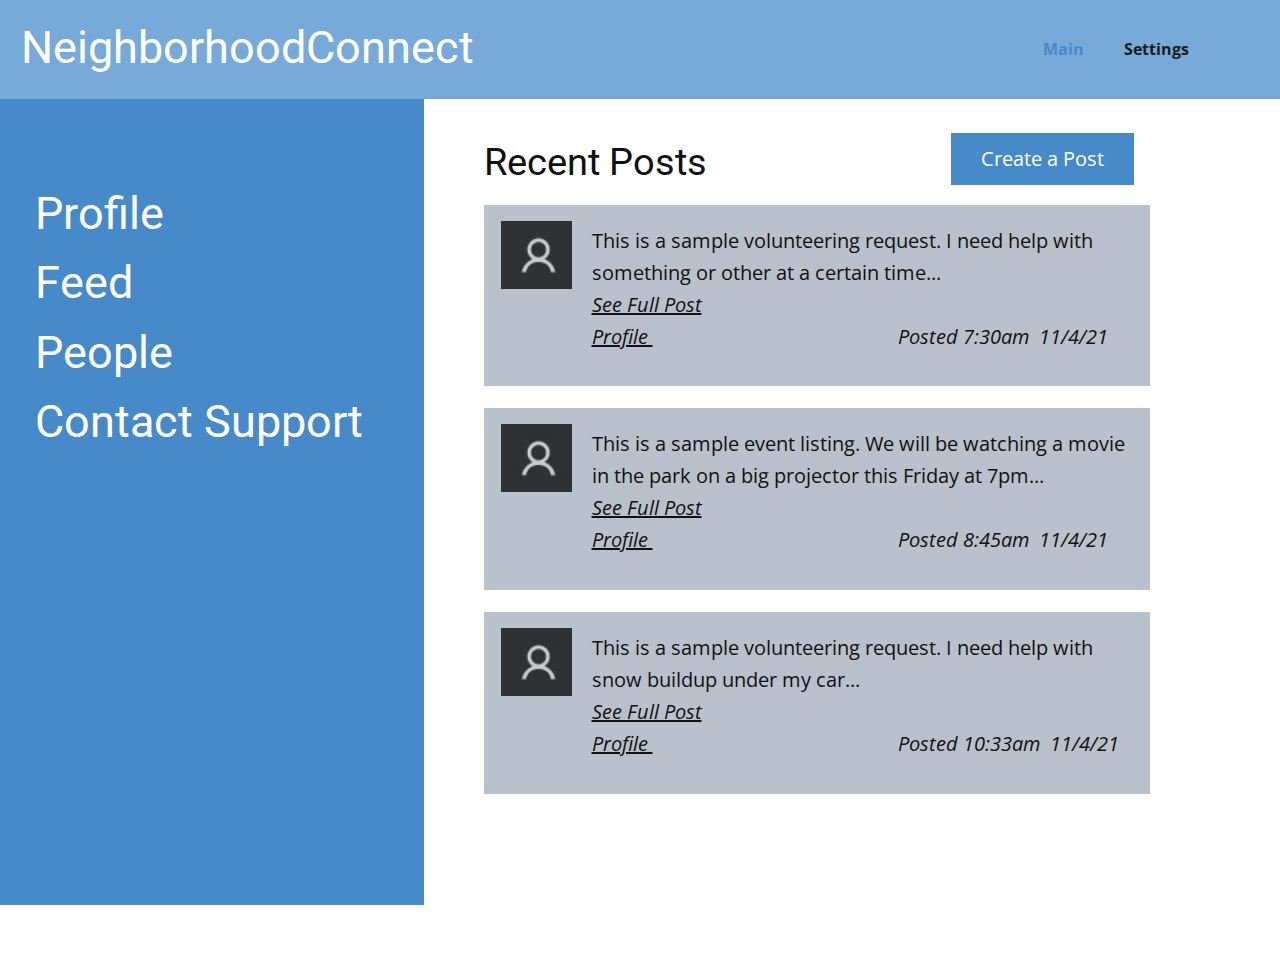
<file: index.html>
<!DOCTYPE html>
<html style="font-size: 20px;">
  <head>
    <meta name="viewport" content="width=device-width, initial-scale=1.0">
    <meta charset="utf-8">
    <meta name="keywords" content="NeighborhoodConnect">
    <meta name="description" content="">
    <meta name="page_type" content="np-template-header-footer-from-plugin">
    <title>Main</title>
    <link rel="stylesheet" href="nicepage.css" media="screen">
<link rel="stylesheet" href="Main.css" media="screen">
    <script class="u-script" type="text/javascript" src="jquery.js" defer=""></script>
    <script class="u-script" type="text/javascript" src="nicepage.js" defer=""></script>
    <meta name="generator" content="Nicepage 3.29.1, nicepage.com">
    <link id="u-theme-google-font" rel="stylesheet" href="https://fonts.googleapis.com/css?family=Roboto:100,100i,300,300i,400,400i,500,500i,700,700i,900,900i|Open+Sans:300,300i,400,400i,600,600i,700,700i,800,800i">
    
    
    <script type="application/ld+json">{
		"@context": "http://schema.org",
		"@type": "Organization",
		"name": ""
}</script>
    <meta name="theme-color" content="#478ac9">
    <meta property="og:title" content="Main">
    <meta property="og:type" content="website">
  </head>
  <body data-home-page="Main.html" data-home-page-title="Main" class="u-body"><header class="u-clearfix u-header u-palette-1-light-1 u-header" id="sec-13a4"><div class="u-clearfix u-sheet u-sheet-1">
        <nav class="u-menu u-menu-dropdown u-offcanvas u-menu-1" data-position="">
          <div class="menu-collapse" style="font-size: 0.8rem; letter-spacing: 0px; font-weight: 700;">
            <a class="u-button-style u-custom-border u-custom-border-color u-custom-left-right-menu-spacing u-custom-padding-bottom u-custom-text-active-color u-custom-text-color u-custom-top-bottom-menu-spacing u-nav-link u-text-active-palette-1-base u-text-hover-palette-2-base" href="#">
              <svg><use xmlns:xlink="http://www.w3.org/1999/xlink" xlink:href="#menu-hamburger"></use></svg>
              <svg version="1.1" xmlns="http://www.w3.org/2000/svg" xmlns:xlink="http://www.w3.org/1999/xlink"><defs><symbol id="menu-hamburger" viewBox="0 0 16 16" style="width: 16px; height: 16px;"><rect y="1" width="16" height="2"></rect><rect y="7" width="16" height="2"></rect><rect y="13" width="16" height="2"></rect>
</symbol>
</defs></svg>
            </a>
          </div>
          <div class="u-custom-menu u-nav-container">
            <ul class="u-nav u-spacing-20 u-unstyled u-nav-1"><li class="u-nav-item"><a class="u-button-style u-nav-link u-text-active-palette-1-base u-text-grey-90 u-text-hover-palette-2-base" href="Main.html" style="padding: 10px;">Main</a>
</li><li class="u-nav-item"><a class="u-button-style u-nav-link u-text-active-palette-1-base u-text-grey-90 u-text-hover-palette-2-base" href="Settings.html" style="padding: 10px;">Settings</a>
</li></ul>
          </div>
          <div class="u-custom-menu u-nav-container-collapse">
            <div class="u-black u-container-style u-inner-container-layout u-opacity u-opacity-95 u-sidenav">
              <div class="u-inner-container-layout u-sidenav-overflow">
                <div class="u-menu-close"></div>
                <ul class="u-align-center u-nav u-popupmenu-items u-unstyled u-nav-2"><li class="u-nav-item"><a class="u-button-style u-nav-link" href="Main.html" style="padding: 10px;">Main</a>
</li><li class="u-nav-item"><a class="u-button-style u-nav-link" href="Settings.html" style="padding: 10px;">Settings</a>
</li></ul>
              </div>
            </div>
            <div class="u-black u-menu-overlay u-opacity u-opacity-70"></div>
          </div>
        </nav>
        <h1 class="u-text u-text-default u-text-1">NeighborhoodConnect</h1>
      </div></header>
    <section class="u-align-center u-clearfix u-valign-top u-section-1" id="sec-2c34">
      <div class="u-clearfix u-gutter-0 u-layout-wrap u-layout-wrap-1">
        <div class="u-layout" style="">
          <div class="u-layout-row" style="">
            <div class="u-align-left u-container-style u-layout-cell u-left-cell u-palette-1-base u-size-21 u-size-xs-60 u-layout-cell-1" src="">
              <div class="u-container-layout u-container-layout-1">
                <h2 class="u-text u-text-1">
                  <a class="u-active-none u-border-none u-btn u-button-link u-button-style u-hover-none u-none u-text-body-alt-color u-text-hover-grey-15 u-btn-1" href="Profile.html" data-page-id="47098856">Profile<br>
                  </a>
                </h2>
                <h2 class="u-text u-text-default u-text-2">
                  <a class="u-active-none u-border-none u-btn u-button-link u-button-style u-hover-none u-none u-text-hover-grey-15 u-text-white u-btn-2" href="Main.html" data-page-id="34927074">Feed</a>
                </h2>
                <h2 class="u-text u-text-default u-text-3">
                  <a class="u-active-none u-border-none u-btn u-button-link u-button-style u-hover-none u-none u-text-body-alt-color u-text-hover-grey-15 u-btn-3" href="People.html" data-page-id="94428420">People</a>
                </h2>
                <h2 class="u-text u-text-default u-text-4">
                  <a class="u-active-none u-border-none u-btn u-button-link u-button-style u-hover-none u-none u-text-body-alt-color u-text-hover-grey-15 u-btn-4" href="Contact-Support.html" data-page-id="893416514">Contact Support<br>
                  </a>
                </h2>
              </div>
            </div>
            <div class="u-align-left u-container-style u-layout-cell u-right-cell u-size-39 u-size-xs-60 u-layout-cell-2">
              <div class="u-container-layout u-container-layout-2" src="">
                <a href="Create-a-Post.html" data-page-id="552816588" class="u-btn u-button-style u-btn-5">Create a Post</a>
                <h3 class="u-text u-text-default u-text-5">Recent Posts</h3>
                <div class="u-container-style u-expanded-width u-group u-palette-5-base u-shape-rectangle u-group-1">
                  <div class="u-container-layout u-container-layout-3">
                    <img class="u-image u-image-default u-preserve-proportions u-image-1" src="images/ProfilePicture.jpg" alt="" data-image-width="53" data-image-height="51">
                    <p class="u-text u-text-6">This is a sample volunteering request. I need help with something or other at a certain time...&nbsp;<br><i><u>See Full Post</u></i>
                      <br>
                      <span style="font-style: italic;"><u> Profile </u>&nbsp; &nbsp; &nbsp; &nbsp; &nbsp; &nbsp; &nbsp; &nbsp; &nbsp; &nbsp; &nbsp; &nbsp; &nbsp; &nbsp; &nbsp; &nbsp; &nbsp; &nbsp; &nbsp; &nbsp; &nbsp; &nbsp; &nbsp; &nbsp; &nbsp;Posted 7:30am&nbsp; 11/4/21
                      </span>
                      <br>
                    </p>
                    <a href="Profile.html" data-page-id="47098856" class="u-active-none u-border-none u-btn u-button-style u-hover-none u-none u-text-palette-1-base u-btn-6">&nbsp; &nbsp; &nbsp; &nbsp; &nbsp; &nbsp;&nbsp;</a>
                    <a href="Viewing-Full-Post.html" data-page-id="67702125" class="u-active-none u-border-none u-btn u-button-style u-hover-none u-none u-text-palette-1-base u-btn-7">&nbsp; &nbsp; &nbsp; &nbsp; &nbsp; &nbsp; &nbsp; &nbsp; &nbsp;&nbsp;</a>
                  </div>
                </div>
                <div class="u-container-style u-expanded-width u-group u-palette-5-base u-shape-rectangle u-group-2">
                  <div class="u-container-layout u-container-layout-4">
                    <img class="u-image u-image-default u-preserve-proportions u-image-2" src="images/ProfilePicture.jpg" alt="" data-image-width="53" data-image-height="51">
                    <p class="u-text u-text-7">This is a sample event listing. We will be watching a movie in the park on a big projector this Friday at 7pm...<br><i><u>See Full Post</u></i>
                      <br>
                      <span style="font-style: italic;"><u> Profile </u>&nbsp; &nbsp; &nbsp; &nbsp; &nbsp; &nbsp; &nbsp; &nbsp; &nbsp; &nbsp; &nbsp; &nbsp; &nbsp; &nbsp; &nbsp; &nbsp; &nbsp; &nbsp; &nbsp; &nbsp; &nbsp; &nbsp; &nbsp; &nbsp; &nbsp;Posted 8:45am&nbsp; 11/4/21
                      </span>
                      <br>
                    </p>
                    <a href="Profile.html" data-page-id="47098856" class="u-active-none u-border-none u-btn u-button-style u-hover-none u-none u-text-palette-1-base u-btn-8">&nbsp; &nbsp; &nbsp; &nbsp; &nbsp; &nbsp;&nbsp;</a>
                    <a href="Viewing-Full-Post.html" data-page-id="67702125" class="u-active-none u-border-none u-btn u-button-style u-hover-none u-none u-text-palette-1-base u-btn-9">&nbsp; &nbsp; &nbsp; &nbsp; &nbsp; &nbsp; &nbsp; &nbsp; &nbsp;&nbsp;</a>
                  </div>
                </div>
                <div class="u-container-style u-expanded-width u-group u-palette-5-base u-shape-rectangle u-group-3">
                  <div class="u-container-layout u-container-layout-5">
                    <img class="u-image u-image-default u-preserve-proportions u-image-3" src="images/ProfilePicture.jpg" alt="" data-image-width="53" data-image-height="51">
                    <p class="u-text u-text-8">This is a sample volunteering request. I need help with snow buildup under my car...<br><i><u>See Full Post</u></i>
                      <br>
                      <span style="font-style: italic;"><u> Profile </u>&nbsp; &nbsp; &nbsp; &nbsp; &nbsp; &nbsp; &nbsp; &nbsp; &nbsp; &nbsp; &nbsp; &nbsp; &nbsp; &nbsp; &nbsp; &nbsp; &nbsp; &nbsp; &nbsp; &nbsp; &nbsp; &nbsp; &nbsp; &nbsp; &nbsp;Posted 10:33am&nbsp; 11/4/21
                      </span>
                      <br>
                    </p>
                    <a href="Profile.html" data-page-id="47098856" class="u-active-none u-border-none u-btn u-button-style u-hover-none u-none u-text-palette-1-base u-btn-10">&nbsp; &nbsp; &nbsp; &nbsp; &nbsp; &nbsp;&nbsp;</a>
                    <a href="Viewing-Full-Post.html" data-page-id="67702125" class="u-active-none u-border-none u-btn u-button-style u-hover-none u-none u-text-palette-1-base u-btn-11">&nbsp; &nbsp; &nbsp; &nbsp; &nbsp; &nbsp; &nbsp; &nbsp; &nbsp;&nbsp;</a>
                  </div>
                </div>
              </div>
            </div>
          </div>
        </div>
      </div>
  </body>
</html>
</file>
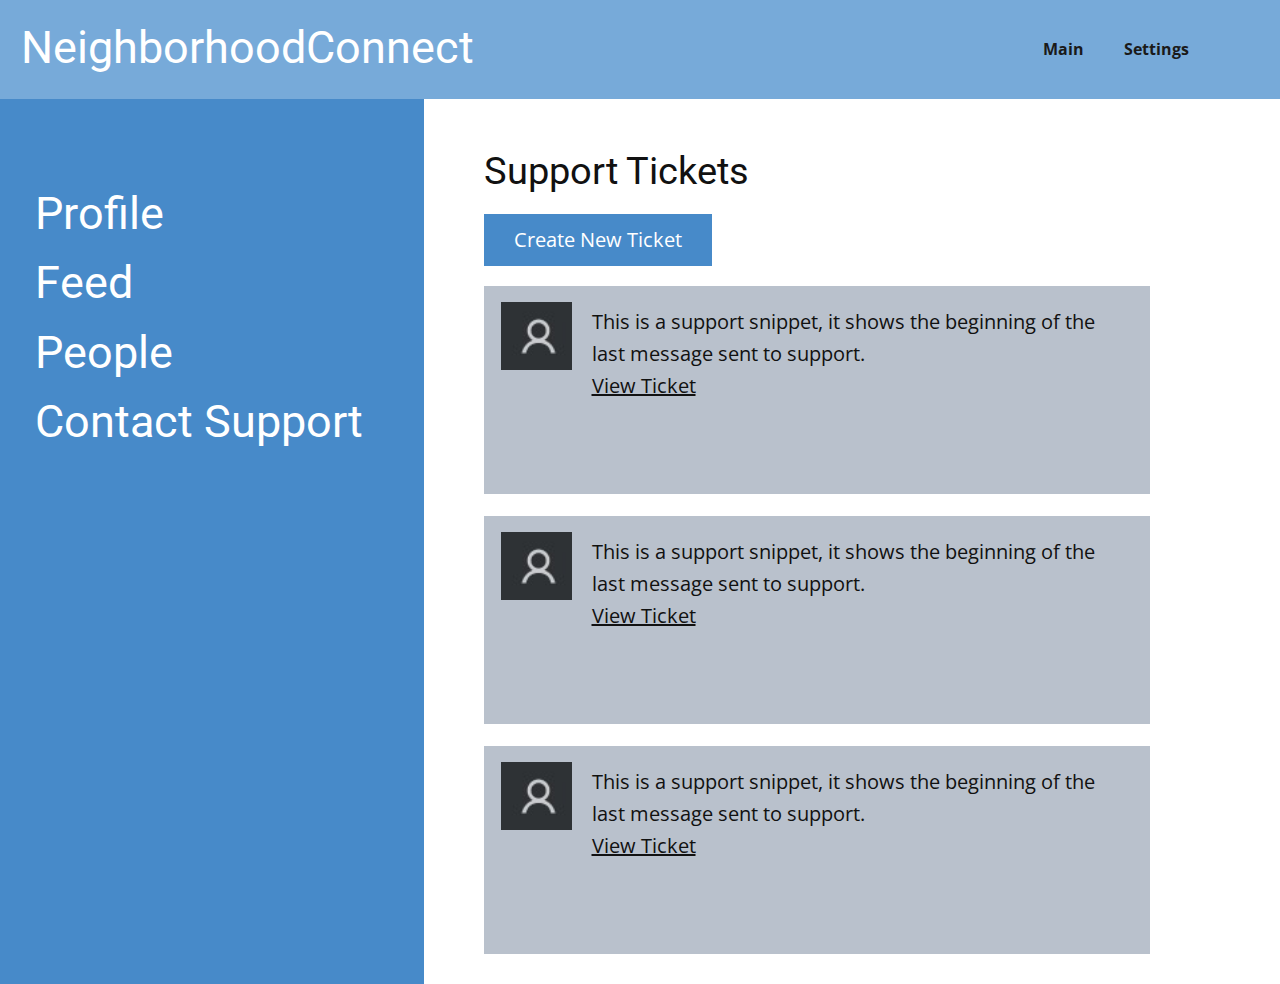
<file: Contact-Support.html>
<!DOCTYPE html>
<html style="font-size: 20px;">
  <head>
    <meta name="viewport" content="width=device-width, initial-scale=1.0">
    <meta charset="utf-8">
    <meta name="keywords" content="NeighborhoodConnect">
    <meta name="description" content="">
    <meta name="page_type" content="np-template-header-footer-from-plugin">
    <title>Contact Support</title>
    <link rel="stylesheet" href="nicepage.css" media="screen">
<link rel="stylesheet" href="Contact-Support.css" media="screen">
    <script class="u-script" type="text/javascript" src="jquery.js" defer=""></script>
    <script class="u-script" type="text/javascript" src="nicepage.js" defer=""></script>
    <meta name="generator" content="Nicepage 3.29.1, nicepage.com">
    <link id="u-theme-google-font" rel="stylesheet" href="https://fonts.googleapis.com/css?family=Roboto:100,100i,300,300i,400,400i,500,500i,700,700i,900,900i|Open+Sans:300,300i,400,400i,600,600i,700,700i,800,800i">
    
    
    <script type="application/ld+json">{
		"@context": "http://schema.org",
		"@type": "Organization",
		"name": ""
}</script>
    <meta name="theme-color" content="#478ac9">
    <meta property="og:title" content="Contact Support">
    <meta property="og:type" content="website">
  </head>
  <body class="u-body"><header class="u-clearfix u-header u-palette-1-light-1 u-header" id="sec-13a4"><div class="u-clearfix u-sheet u-sheet-1">
        <nav class="u-menu u-menu-dropdown u-offcanvas u-menu-1" data-position="">
          <div class="menu-collapse" style="font-size: 0.8rem; letter-spacing: 0px; font-weight: 700;">
            <a class="u-button-style u-custom-border u-custom-border-color u-custom-left-right-menu-spacing u-custom-padding-bottom u-custom-text-active-color u-custom-text-color u-custom-top-bottom-menu-spacing u-nav-link u-text-active-palette-1-base u-text-hover-palette-2-base" href="#">
              <svg><use xmlns:xlink="http://www.w3.org/1999/xlink" xlink:href="#menu-hamburger"></use></svg>
              <svg version="1.1" xmlns="http://www.w3.org/2000/svg" xmlns:xlink="http://www.w3.org/1999/xlink"><defs><symbol id="menu-hamburger" viewBox="0 0 16 16" style="width: 16px; height: 16px;"><rect y="1" width="16" height="2"></rect><rect y="7" width="16" height="2"></rect><rect y="13" width="16" height="2"></rect>
</symbol>
</defs></svg>
            </a>
          </div>
          <div class="u-custom-menu u-nav-container">
            <ul class="u-nav u-spacing-20 u-unstyled u-nav-1"><li class="u-nav-item"><a class="u-button-style u-nav-link u-text-active-palette-1-base u-text-grey-90 u-text-hover-palette-2-base" href="Main.html" style="padding: 10px;">Main</a>
</li><li class="u-nav-item"><a class="u-button-style u-nav-link u-text-active-palette-1-base u-text-grey-90 u-text-hover-palette-2-base" href="Settings.html" style="padding: 10px;">Settings</a>
</li></ul>
          </div>
          <div class="u-custom-menu u-nav-container-collapse">
            <div class="u-black u-container-style u-inner-container-layout u-opacity u-opacity-95 u-sidenav">
              <div class="u-inner-container-layout u-sidenav-overflow">
                <div class="u-menu-close"></div>
                <ul class="u-align-center u-nav u-popupmenu-items u-unstyled u-nav-2"><li class="u-nav-item"><a class="u-button-style u-nav-link" href="Main.html" style="padding: 10px;">Main</a>
</li><li class="u-nav-item"><a class="u-button-style u-nav-link" href="Settings.html" style="padding: 10px;">Settings</a>
</li></ul>
              </div>
            </div>
            <div class="u-black u-menu-overlay u-opacity u-opacity-70"></div>
          </div>
        </nav>
        <h1 class="u-text u-text-default u-text-1">NeighborhoodConnect</h1>
      </div></header>
    <section class="u-align-center u-clearfix u-section-1" id="sec-2c34">
      <div class="u-clearfix u-gutter-0 u-layout-wrap u-layout-wrap-1">
        <div class="u-layout" style="">
          <div class="u-layout-row" style="">
            <div class="u-align-left u-container-style u-layout-cell u-left-cell u-palette-1-base u-size-21 u-size-xs-60 u-layout-cell-1" src="">
              <div class="u-container-layout u-container-layout-1">
                <h2 class="u-text u-text-1">
                  <a class="u-active-none u-border-none u-btn u-button-link u-button-style u-hover-none u-none u-text-body-alt-color u-text-hover-grey-15 u-btn-1" href="Profile.html" data-page-id="47098856">Profile<br>
                  </a>
                </h2>
                <h2 class="u-text u-text-default u-text-2">
                  <a class="u-active-none u-border-none u-btn u-button-link u-button-style u-hover-none u-none u-text-body-alt-color u-text-hover-grey-15 u-btn-2" href="Main.html" data-page-id="34927074">Feed</a>
                </h2>
                <h2 class="u-text u-text-default u-text-3">
                  <a class="u-active-none u-border-none u-btn u-button-link u-button-style u-hover-none u-none u-text-body-alt-color u-text-hover-grey-15 u-btn-3" href="People.html" data-page-id="94428420">People</a>
                </h2>
                <h2 class="u-text u-text-default u-text-4">
                  <a class="u-active-none u-border-none u-btn u-button-link u-button-style u-hover-none u-none u-text-body-alt-color u-text-hover-grey-15 u-btn-4" href="Contact-Support.html" data-page-id="893416514">Contact Support<br>
                  </a>
                </h2>
              </div>
            </div>
            <div class="u-align-left u-container-style u-layout-cell u-right-cell u-size-39 u-size-xs-60 u-layout-cell-2">
              <div class="u-container-layout u-container-layout-2" src="">
                <h3 class="u-text u-text-default u-text-5">Support Tickets</h3>
                <a href="Create-a-support-ticket.html" data-page-id="887911975" class="u-btn u-button-style u-btn-5">Create New Ticket</a>
                <div class="u-container-style u-expanded-width u-group u-palette-5-base u-shape-rectangle u-group-1">
                  <div class="u-container-layout u-container-layout-3">
                    <img class="u-image u-image-default u-preserve-proportions u-image-1" src="images/ProfilePicture.jpg" alt="" data-image-width="53" data-image-height="51">
                    <p class="u-text u-text-6">This is a support snippet, it shows the beginning of the last message sent to support.<br><u>View Ticket</u>
                    </p>
                    <a href="Viewing-Full-Ticket.html" data-page-id="214213129" class="u-active-none u-border-none u-btn u-button-style u-hover-none u-none u-text-white u-btn-6">&nbsp; &nbsp; &nbsp; &nbsp; &nbsp; &nbsp; &nbsp; &nbsp; &nbsp;</a>
                  </div>
                </div>
                <div class="u-container-style u-expanded-width u-group u-palette-5-base u-shape-rectangle u-group-2">
                  <div class="u-container-layout u-container-layout-4">
                    <img class="u-image u-image-default u-preserve-proportions u-image-2" src="images/ProfilePicture.jpg" alt="" data-image-width="53" data-image-height="51">
                    <p class="u-text u-text-7">This is a support snippet, it shows the beginning of the last message sent to support.<br><u>View Ticket</u>
                    </p>
                    <a href="Viewing-Full-Ticket.html" data-page-id="214213129" class="u-active-none u-border-none u-btn u-button-style u-hover-none u-none u-text-white u-btn-7">&nbsp; &nbsp; &nbsp; &nbsp; &nbsp; &nbsp; &nbsp; &nbsp; &nbsp;</a>
                  </div>
                </div>
                <div class="u-container-style u-expanded-width u-group u-palette-5-base u-shape-rectangle u-group-3">
                  <div class="u-container-layout u-container-layout-5">
                    <img class="u-image u-image-default u-preserve-proportions u-image-3" src="images/ProfilePicture.jpg" alt="" data-image-width="53" data-image-height="51">
                    <p class="u-text u-text-8">This is a support snippet, it shows the beginning of the last message sent to support.<br><u>View Ticket</u>
                    </p>
                    <a href="Viewing-Full-Ticket.html" data-page-id="214213129" class="u-active-none u-border-none u-btn u-button-style u-hover-none u-none u-text-white u-btn-8">&nbsp; &nbsp; &nbsp; &nbsp; &nbsp; &nbsp; &nbsp; &nbsp; &nbsp;</a>
                  </div>
                </div>
              </div>
            </div>
          </div>
        </div>
      </div>
  </body>
</html>
</file>
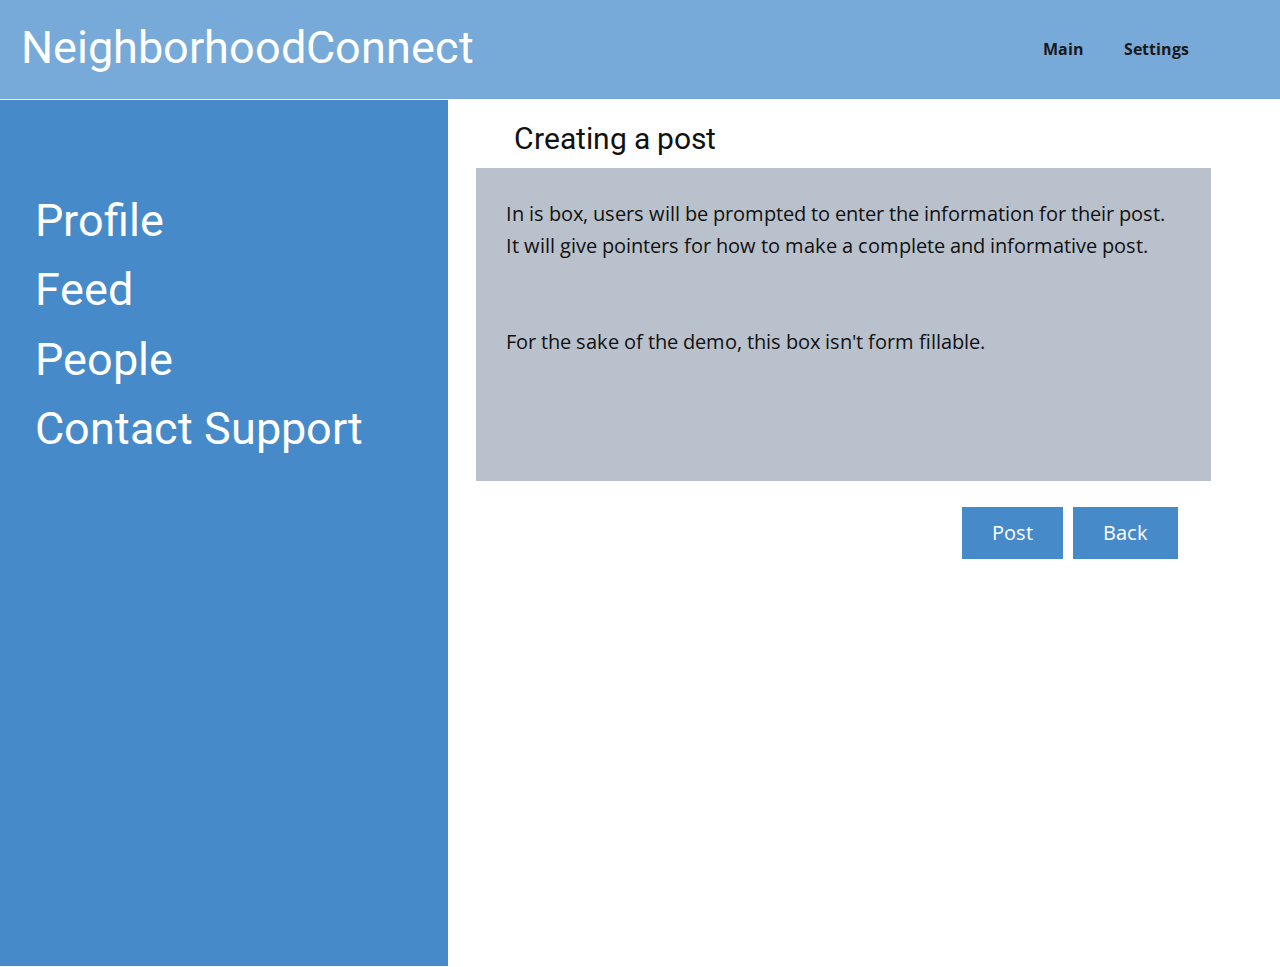
<file: Create-a-Post.html>
<!DOCTYPE html>
<html style="font-size: 20px;">
  <head>
    <meta name="viewport" content="width=device-width, initial-scale=1.0">
    <meta charset="utf-8">
    <meta name="keywords" content="NeighborhoodConnect">
    <meta name="description" content="">
    <meta name="page_type" content="np-template-header-footer-from-plugin">
    <title>Create a Post</title>
    <link rel="stylesheet" href="nicepage.css" media="screen">
<link rel="stylesheet" href="Create-a-Post.css" media="screen">
    <script class="u-script" type="text/javascript" src="jquery.js" defer=""></script>
    <script class="u-script" type="text/javascript" src="nicepage.js" defer=""></script>
    <meta name="generator" content="Nicepage 3.29.1, nicepage.com">
    <link id="u-theme-google-font" rel="stylesheet" href="https://fonts.googleapis.com/css?family=Roboto:100,100i,300,300i,400,400i,500,500i,700,700i,900,900i|Open+Sans:300,300i,400,400i,600,600i,700,700i,800,800i">
    
    
    <script type="application/ld+json">{
		"@context": "http://schema.org",
		"@type": "Organization",
		"name": ""
}</script>
    <meta name="theme-color" content="#478ac9">
    <meta property="og:title" content="Create a Post">
    <meta property="og:type" content="website">
  </head>
  <body class="u-body"><header class="u-clearfix u-header u-palette-1-light-1 u-header" id="sec-13a4"><div class="u-clearfix u-sheet u-sheet-1">
        <nav class="u-menu u-menu-dropdown u-offcanvas u-menu-1" data-position="">
          <div class="menu-collapse" style="font-size: 0.8rem; letter-spacing: 0px; font-weight: 700;">
            <a class="u-button-style u-custom-border u-custom-border-color u-custom-left-right-menu-spacing u-custom-padding-bottom u-custom-text-active-color u-custom-text-color u-custom-top-bottom-menu-spacing u-nav-link u-text-active-palette-1-base u-text-hover-palette-2-base" href="#">
              <svg><use xmlns:xlink="http://www.w3.org/1999/xlink" xlink:href="#menu-hamburger"></use></svg>
              <svg version="1.1" xmlns="http://www.w3.org/2000/svg" xmlns:xlink="http://www.w3.org/1999/xlink"><defs><symbol id="menu-hamburger" viewBox="0 0 16 16" style="width: 16px; height: 16px;"><rect y="1" width="16" height="2"></rect><rect y="7" width="16" height="2"></rect><rect y="13" width="16" height="2"></rect>
</symbol>
</defs></svg>
            </a>
          </div>
          <div class="u-custom-menu u-nav-container">
            <ul class="u-nav u-spacing-20 u-unstyled u-nav-1"><li class="u-nav-item"><a class="u-button-style u-nav-link u-text-active-palette-1-base u-text-grey-90 u-text-hover-palette-2-base" href="Main.html" style="padding: 10px;">Main</a>
</li><li class="u-nav-item"><a class="u-button-style u-nav-link u-text-active-palette-1-base u-text-grey-90 u-text-hover-palette-2-base" href="Settings.html" style="padding: 10px;">Settings</a>
</li></ul>
          </div>
          <div class="u-custom-menu u-nav-container-collapse">
            <div class="u-black u-container-style u-inner-container-layout u-opacity u-opacity-95 u-sidenav">
              <div class="u-inner-container-layout u-sidenav-overflow">
                <div class="u-menu-close"></div>
                <ul class="u-align-center u-nav u-popupmenu-items u-unstyled u-nav-2"><li class="u-nav-item"><a class="u-button-style u-nav-link" href="Main.html" style="padding: 10px;">Main</a>
</li><li class="u-nav-item"><a class="u-button-style u-nav-link" href="Settings.html" style="padding: 10px;">Settings</a>
</li></ul>
              </div>
            </div>
            <div class="u-black u-menu-overlay u-opacity u-opacity-70"></div>
          </div>
        </nav>
        <h1 class="u-text u-text-default u-text-1">NeighborhoodConnect</h1>
      </div></header>
    <section class="u-align-center u-clearfix u-valign-top u-section-1" id="sec-2c34">
      <div class="u-clearfix u-expanded-width u-gutter-0 u-layout-wrap u-layout-wrap-1">
        <div class="u-layout" style="">
          <div class="u-layout-row" style="">
            <div class="u-align-left u-container-style u-layout-cell u-left-cell u-palette-1-base u-size-21 u-size-xs-60 u-layout-cell-1" src="">
              <div class="u-container-layout u-container-layout-1">
                <h2 class="u-text u-text-1">
                  <a class="u-active-none u-border-none u-btn u-button-link u-button-style u-hover-none u-none u-text-body-alt-color u-text-hover-grey-15 u-btn-1" href="Profile.html" data-page-id="47098856">Profile<br>
                  </a>
                </h2>
                <h2 class="u-text u-text-default u-text-2">
                  <a class="u-active-none u-border-none u-btn u-button-link u-button-style u-hover-none u-none u-text-body-alt-color u-text-hover-grey-15 u-btn-2" href="Main.html" data-page-id="34927074">Feed</a>
                </h2>
                <h2 class="u-text u-text-default u-text-3">
                  <a class="u-active-none u-border-none u-btn u-button-link u-button-style u-hover-none u-none u-text-body-alt-color u-text-hover-grey-15 u-btn-3" href="People.html" data-page-id="94428420">People</a>
                </h2>
                <h2 class="u-text u-text-default u-text-4">
                  <a class="u-active-none u-border-none u-btn u-button-link u-button-style u-hover-none u-none u-text-body-alt-color u-text-hover-grey-15 u-btn-4" href="Contact-Support.html" data-page-id="893416514">Contact Support<br>
                  </a>
                </h2>
              </div>
            </div>
            <div class="u-align-left u-container-style u-layout-cell u-right-cell u-size-39 u-size-xs-60 u-layout-cell-2">
              <div class="u-container-layout u-container-layout-2" src="">
                <h4 class="u-text u-text-default u-text-5">Creating a post</h4>
                <div class="u-container-style u-group u-palette-5-base u-shape-rectangle u-group-1">
                  <div class="u-container-layout u-container-layout-3">
                    <p class="u-text u-text-default u-text-6">In is box, users will be prompted to enter the information for their post. It will give pointers for how to make a complete and informative post.<br>
                      <br>
                      <br>For the sake of the demo, this box isn't form fillable.&nbsp;
                    </p>
                  </div>
                </div>
                <a href="Main.html" data-page-id="34927074" class="u-btn u-button-style u-btn-5">Back</a>
                <a href="Main.html" data-page-id="34927074" class="u-btn u-button-style u-btn-6">Post</a>
              </div>
            </div>
          </div>
        </div>
      </div>
  </body>
</html>
</file>
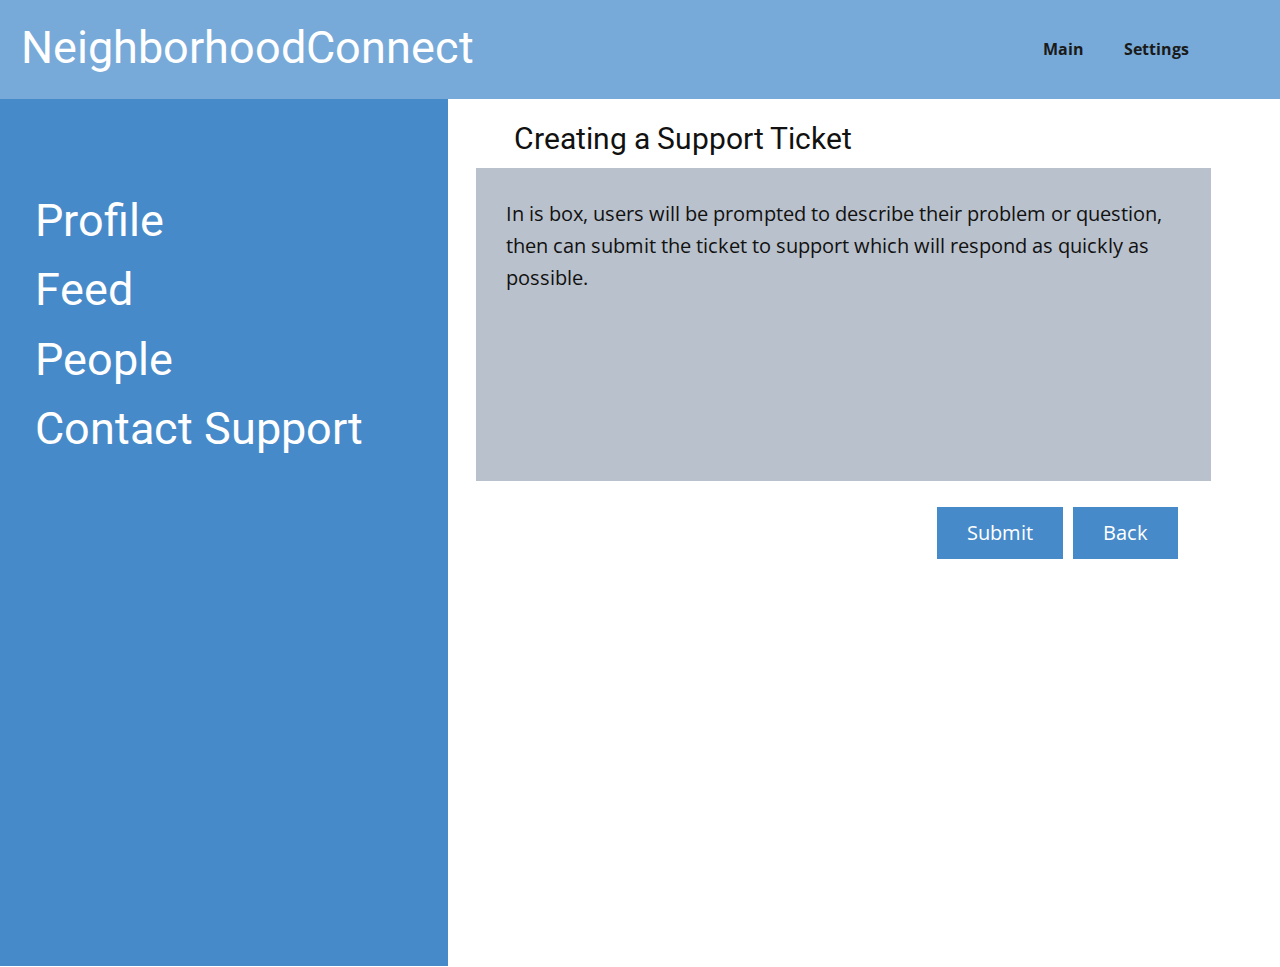
<file: Create-a-support-ticket.html>
<!DOCTYPE html>
<html style="font-size: 20px;">
  <head>
    <meta name="viewport" content="width=device-width, initial-scale=1.0">
    <meta charset="utf-8">
    <meta name="keywords" content="NeighborhoodConnect">
    <meta name="description" content="">
    <meta name="page_type" content="np-template-header-footer-from-plugin">
    <title>Create a support ticket</title>
    <link rel="stylesheet" href="nicepage.css" media="screen">
<link rel="stylesheet" href="Create-a-support-ticket.css" media="screen">
    <script class="u-script" type="text/javascript" src="jquery.js" defer=""></script>
    <script class="u-script" type="text/javascript" src="nicepage.js" defer=""></script>
    <meta name="generator" content="Nicepage 3.29.1, nicepage.com">
    <link id="u-theme-google-font" rel="stylesheet" href="https://fonts.googleapis.com/css?family=Roboto:100,100i,300,300i,400,400i,500,500i,700,700i,900,900i|Open+Sans:300,300i,400,400i,600,600i,700,700i,800,800i">
    
    
    <script type="application/ld+json">{
		"@context": "http://schema.org",
		"@type": "Organization",
		"name": ""
}</script>
    <meta name="theme-color" content="#478ac9">
    <meta property="og:title" content="Create a support ticket">
    <meta property="og:type" content="website">
  </head>
  <body class="u-body"><header class="u-clearfix u-header u-palette-1-light-1 u-header" id="sec-13a4"><div class="u-clearfix u-sheet u-sheet-1">
        <nav class="u-menu u-menu-dropdown u-offcanvas u-menu-1" data-position="">
          <div class="menu-collapse" style="font-size: 0.8rem; letter-spacing: 0px; font-weight: 700;">
            <a class="u-button-style u-custom-border u-custom-border-color u-custom-left-right-menu-spacing u-custom-padding-bottom u-custom-text-active-color u-custom-text-color u-custom-top-bottom-menu-spacing u-nav-link u-text-active-palette-1-base u-text-hover-palette-2-base" href="#">
              <svg><use xmlns:xlink="http://www.w3.org/1999/xlink" xlink:href="#menu-hamburger"></use></svg>
              <svg version="1.1" xmlns="http://www.w3.org/2000/svg" xmlns:xlink="http://www.w3.org/1999/xlink"><defs><symbol id="menu-hamburger" viewBox="0 0 16 16" style="width: 16px; height: 16px;"><rect y="1" width="16" height="2"></rect><rect y="7" width="16" height="2"></rect><rect y="13" width="16" height="2"></rect>
</symbol>
</defs></svg>
            </a>
          </div>
          <div class="u-custom-menu u-nav-container">
            <ul class="u-nav u-spacing-20 u-unstyled u-nav-1"><li class="u-nav-item"><a class="u-button-style u-nav-link u-text-active-palette-1-base u-text-grey-90 u-text-hover-palette-2-base" href="Main.html" style="padding: 10px;">Main</a>
</li><li class="u-nav-item"><a class="u-button-style u-nav-link u-text-active-palette-1-base u-text-grey-90 u-text-hover-palette-2-base" href="Settings.html" style="padding: 10px;">Settings</a>
</li></ul>
          </div>
          <div class="u-custom-menu u-nav-container-collapse">
            <div class="u-black u-container-style u-inner-container-layout u-opacity u-opacity-95 u-sidenav">
              <div class="u-inner-container-layout u-sidenav-overflow">
                <div class="u-menu-close"></div>
                <ul class="u-align-center u-nav u-popupmenu-items u-unstyled u-nav-2"><li class="u-nav-item"><a class="u-button-style u-nav-link" href="Main.html" style="padding: 10px;">Main</a>
</li><li class="u-nav-item"><a class="u-button-style u-nav-link" href="Settings.html" style="padding: 10px;">Settings</a>
</li></ul>
              </div>
            </div>
            <div class="u-black u-menu-overlay u-opacity u-opacity-70"></div>
          </div>
        </nav>
        <h1 class="u-text u-text-default u-text-1">NeighborhoodConnect</h1>
      </div></header>
    <section class="u-align-center u-clearfix u-valign-top u-section-1" id="sec-2c34">
      <div class="u-clearfix u-expanded-width u-gutter-0 u-layout-wrap u-layout-wrap-1">
        <div class="u-layout" style="">
          <div class="u-layout-row" style="">
            <div class="u-align-left u-container-style u-layout-cell u-left-cell u-palette-1-base u-size-21 u-size-xs-60 u-layout-cell-1" src="">
              <div class="u-container-layout u-container-layout-1">
                <h2 class="u-text u-text-1">
                  <a class="u-active-none u-border-none u-btn u-button-link u-button-style u-hover-none u-none u-text-body-alt-color u-text-hover-grey-15 u-btn-1" href="Profile.html" data-page-id="47098856">Profile<br>
                  </a>
                </h2>
                <h2 class="u-text u-text-default u-text-2">
                  <a class="u-active-none u-border-none u-btn u-button-link u-button-style u-hover-none u-none u-text-body-alt-color u-text-hover-grey-15 u-btn-2" href="Main.html" data-page-id="34927074">Feed</a>
                </h2>
                <h2 class="u-text u-text-default u-text-3">
                  <a class="u-active-none u-border-none u-btn u-button-link u-button-style u-hover-none u-none u-text-body-alt-color u-text-hover-grey-15 u-btn-3" href="People.html" data-page-id="94428420">People</a>
                </h2>
                <h2 class="u-text u-text-default u-text-4">
                  <a class="u-active-none u-border-none u-btn u-button-link u-button-style u-hover-none u-none u-text-body-alt-color u-text-hover-grey-15 u-btn-4" href="Contact-Support.html" data-page-id="893416514">Contact Support<br>
                  </a>
                </h2>
              </div>
            </div>
            <div class="u-align-left u-container-style u-layout-cell u-right-cell u-size-39 u-size-xs-60 u-layout-cell-2">
              <div class="u-container-layout u-container-layout-2" src="">
                <h4 class="u-text u-text-default u-text-5">Creating a Support Ticket</h4>
                <div class="u-container-style u-group u-palette-5-base u-shape-rectangle u-group-1">
                  <div class="u-container-layout u-container-layout-3">
                    <p class="u-text u-text-default u-text-6">In is box, users will be prompted to describe their problem or question, then can submit the ticket to support which will respond as quickly as possible.</p>
                  </div>
                </div>
                <a href="Contact-Support.html" data-page-id="893416514" class="u-btn u-button-style u-btn-5">Back</a>
                <a href="Contact-Support.html" data-page-id="893416514" class="u-btn u-button-style u-btn-6">Submit</a>
              </div>
            </div>
          </div>
        </div>
      </div>
  </body>
</html>
</file>
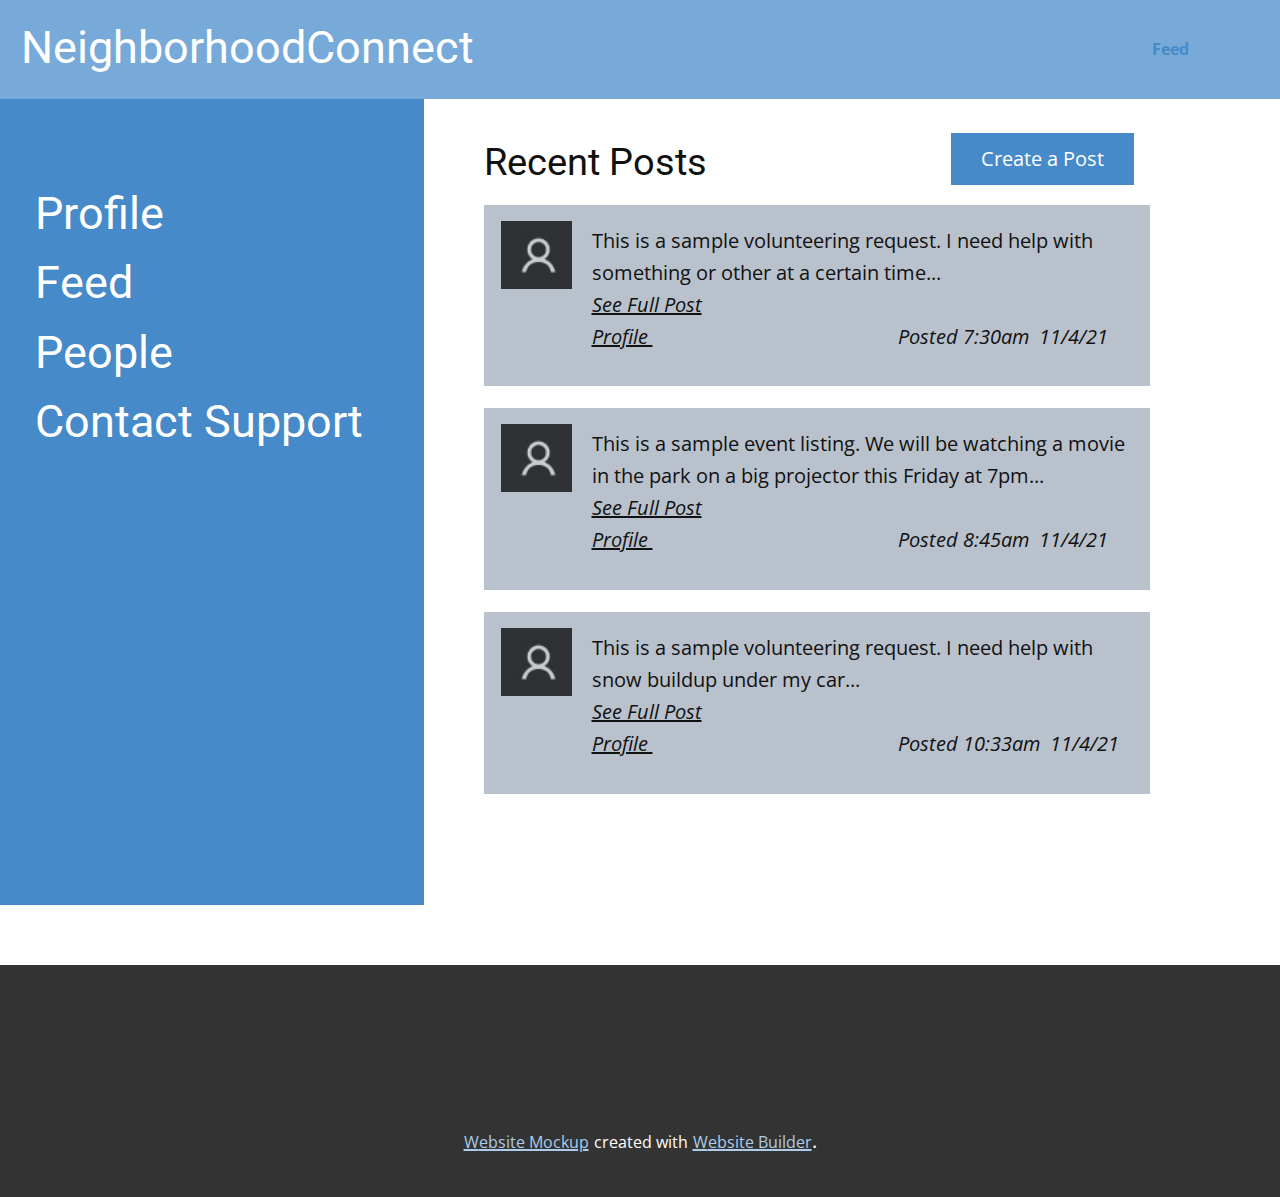
<file: Feed.html>
<!DOCTYPE html>
<html style="font-size: 20px;">
  <head>
    <meta name="viewport" content="width=device-width, initial-scale=1.0">
    <meta charset="utf-8">
    <meta name="keywords" content="NeighborhoodConnect">
    <meta name="description" content="">
    <meta name="page_type" content="np-template-header-footer-from-plugin">
    <title>Feed</title>
    <link rel="stylesheet" href="nicepage.css" media="screen">
<link rel="stylesheet" href="Feed.css" media="screen">
    <script class="u-script" type="text/javascript" src="jquery.js" defer=""></script>
    <script class="u-script" type="text/javascript" src="nicepage.js" defer=""></script>
    <meta name="generator" content="Nicepage 3.29.1, nicepage.com">
    <link id="u-theme-google-font" rel="stylesheet" href="https://fonts.googleapis.com/css?family=Roboto:100,100i,300,300i,400,400i,500,500i,700,700i,900,900i|Open+Sans:300,300i,400,400i,600,600i,700,700i,800,800i">
    
    
    <script type="application/ld+json">{
		"@context": "http://schema.org",
		"@type": "Organization",
		"name": ""
}</script>
    <meta name="theme-color" content="#478ac9">
    <meta property="og:title" content="Feed">
    <meta property="og:type" content="website">
  </head>
  <body class="u-body"><header class="u-clearfix u-header u-palette-1-light-1 u-header" id="sec-13a4"><div class="u-clearfix u-sheet u-sheet-1">
        <nav class="u-menu u-menu-dropdown u-offcanvas u-menu-1" data-position="">
          <div class="menu-collapse" style="font-size: 0.8rem; letter-spacing: 0px; font-weight: 700;">
            <a class="u-button-style u-custom-border u-custom-border-color u-custom-left-right-menu-spacing u-custom-padding-bottom u-custom-text-active-color u-custom-text-color u-custom-top-bottom-menu-spacing u-nav-link u-text-active-palette-1-base u-text-hover-palette-2-base" href="#">
              <svg><use xmlns:xlink="http://www.w3.org/1999/xlink" xlink:href="#menu-hamburger"></use></svg>
              <svg version="1.1" xmlns="http://www.w3.org/2000/svg" xmlns:xlink="http://www.w3.org/1999/xlink"><defs><symbol id="menu-hamburger" viewBox="0 0 16 16" style="width: 16px; height: 16px;"><rect y="1" width="16" height="2"></rect><rect y="7" width="16" height="2"></rect><rect y="13" width="16" height="2"></rect>
</symbol>
</defs></svg>
            </a>
          </div>
          <div class="u-custom-menu u-nav-container">
            <ul class="u-nav u-spacing-20 u-unstyled u-nav-1"><li class="u-nav-item"><a class="u-button-style u-nav-link u-text-active-palette-1-base u-text-grey-90 u-text-hover-palette-2-base" href="Feed.html" style="padding: 10px;">Feed</a><div class="u-nav-popup"><ul class="u-h-spacing-20 u-nav u-unstyled u-v-spacing-10 u-nav-2"><li class="u-nav-item"><a class="u-button-style u-nav-link u-white">Viewing Full Post</a>
</li></ul>
</div>
</li></ul>
          </div>
          <div class="u-custom-menu u-nav-container-collapse">
            <div class="u-black u-container-style u-inner-container-layout u-opacity u-opacity-95 u-sidenav">
              <div class="u-inner-container-layout u-sidenav-overflow">
                <div class="u-menu-close"></div>
                <ul class="u-align-center u-nav u-popupmenu-items u-unstyled u-nav-3"><li class="u-nav-item"><a class="u-button-style u-nav-link" href="Feed.html" style="padding: 10px;">Feed</a><div class="u-nav-popup"><ul class="u-h-spacing-20 u-nav u-unstyled u-v-spacing-10 u-nav-4"><li class="u-nav-item"><a class="u-button-style u-nav-link">Viewing Full Post</a>
</li></ul>
</div>
</li></ul>
              </div>
            </div>
            <div class="u-black u-menu-overlay u-opacity u-opacity-70"></div>
          </div>
        </nav>
        <h1 class="u-text u-text-default u-text-1">NeighborhoodConnect</h1>
      </div></header>
    <section class="u-align-center u-clearfix u-valign-top u-section-1" id="sec-2c34">
      <div class="u-clearfix u-gutter-0 u-layout-wrap u-layout-wrap-1">
        <div class="u-layout" style="">
          <div class="u-layout-row" style="">
            <div class="u-align-left u-container-style u-layout-cell u-left-cell u-palette-1-base u-size-21 u-size-xs-60 u-layout-cell-1" src="">
              <div class="u-container-layout u-container-layout-1">
                <h2 class="u-text u-text-1">
                  <a class="u-active-none u-border-none u-btn u-button-link u-button-style u-hover-none u-none u-text-body-alt-color u-text-hover-grey-15 u-btn-1" href="Profile.html" data-page-id="47098856">Profile<br>
                  </a>
                </h2>
                <h2 class="u-text u-text-default u-text-2">
                  <a class="u-active-none u-border-none u-btn u-button-link u-button-style u-hover-none u-none u-text-hover-grey-15 u-text-white u-btn-2" href="Feed.html" data-page-id="34927074">Feed</a>
                </h2>
                <h2 class="u-text u-text-default u-text-3">
                  <a class="u-active-none u-border-none u-btn u-button-link u-button-style u-hover-none u-none u-text-body-alt-color u-text-hover-grey-15 u-btn-3" href="People.html" data-page-id="94428420">People</a>
                </h2>
                <h2 class="u-text u-text-default u-text-4">
                  <a class="u-active-none u-border-none u-btn u-button-link u-button-style u-hover-none u-none u-text-body-alt-color u-text-hover-grey-15 u-btn-4" href="Contact-Support.html" data-page-id="893416514">Contact Support<br>
                  </a>
                </h2>
              </div>
            </div>
            <div class="u-align-left u-container-style u-layout-cell u-right-cell u-size-39 u-size-xs-60 u-layout-cell-2">
              <div class="u-container-layout u-container-layout-2" src="">
                <a href="Create-a-Post.html" data-page-id="552816588" class="u-btn u-button-style u-btn-5">Create a Post</a>
                <h3 class="u-text u-text-default u-text-5">Recent Posts</h3>
                <div class="u-container-style u-expanded-width u-group u-palette-5-base u-shape-rectangle u-group-1">
                  <div class="u-container-layout u-container-layout-3">
                    <img class="u-image u-image-default u-preserve-proportions u-image-1" src="images/ProfilePicture.jpg" alt="" data-image-width="53" data-image-height="51">
                    <p class="u-text u-text-6">This is a sample volunteering request. I need help with something or other at a certain time...&nbsp;<br><i><u>See Full Post</u></i>
                      <br>
                      <span style="font-style: italic;"><u> Profile </u>&nbsp; &nbsp; &nbsp; &nbsp; &nbsp; &nbsp; &nbsp; &nbsp; &nbsp; &nbsp; &nbsp; &nbsp; &nbsp; &nbsp; &nbsp; &nbsp; &nbsp; &nbsp; &nbsp; &nbsp; &nbsp; &nbsp; &nbsp; &nbsp; &nbsp;Posted 7:30am&nbsp; 11/4/21
                      </span>
                      <br>
                    </p>
                    <a href="Profile.html" data-page-id="47098856" class="u-active-none u-border-none u-btn u-button-style u-hover-none u-none u-text-palette-1-base u-btn-6">&nbsp; &nbsp; &nbsp; &nbsp; &nbsp; &nbsp;&nbsp;</a>
                    <a href="Viewing-Full-Post.html" data-page-id="67702125" class="u-active-none u-border-none u-btn u-button-style u-hover-none u-none u-text-palette-1-base u-btn-7">&nbsp; &nbsp; &nbsp; &nbsp; &nbsp; &nbsp; &nbsp; &nbsp; &nbsp;&nbsp;</a>
                  </div>
                </div>
                <div class="u-container-style u-expanded-width u-group u-palette-5-base u-shape-rectangle u-group-2">
                  <div class="u-container-layout u-container-layout-4">
                    <img class="u-image u-image-default u-preserve-proportions u-image-2" src="images/ProfilePicture.jpg" alt="" data-image-width="53" data-image-height="51">
                    <p class="u-text u-text-7">This is a sample event listing. We will be watching a movie in the park on a big projector this Friday at 7pm...<br><i><u>See Full Post</u></i>
                      <br>
                      <span style="font-style: italic;"><u> Profile </u>&nbsp; &nbsp; &nbsp; &nbsp; &nbsp; &nbsp; &nbsp; &nbsp; &nbsp; &nbsp; &nbsp; &nbsp; &nbsp; &nbsp; &nbsp; &nbsp; &nbsp; &nbsp; &nbsp; &nbsp; &nbsp; &nbsp; &nbsp; &nbsp; &nbsp;Posted 8:45am&nbsp; 11/4/21
                      </span>
                      <br>
                    </p>
                    <a href="Profile.html" data-page-id="47098856" class="u-active-none u-border-none u-btn u-button-style u-hover-none u-none u-text-palette-1-base u-btn-8">&nbsp; &nbsp; &nbsp; &nbsp; &nbsp; &nbsp;&nbsp;</a>
                    <a href="Viewing-Full-Post.html" data-page-id="67702125" class="u-active-none u-border-none u-btn u-button-style u-hover-none u-none u-text-palette-1-base u-btn-9">&nbsp; &nbsp; &nbsp; &nbsp; &nbsp; &nbsp; &nbsp; &nbsp; &nbsp;&nbsp;</a>
                  </div>
                </div>
                <div class="u-container-style u-expanded-width u-group u-palette-5-base u-shape-rectangle u-group-3">
                  <div class="u-container-layout u-container-layout-5">
                    <img class="u-image u-image-default u-preserve-proportions u-image-3" src="images/ProfilePicture.jpg" alt="" data-image-width="53" data-image-height="51">
                    <p class="u-text u-text-8">This is a sample volunteering request. I need help with snow buildup under my car...<br><i><u>See Full Post</u></i>
                      <br>
                      <span style="font-style: italic;"><u> Profile </u>&nbsp; &nbsp; &nbsp; &nbsp; &nbsp; &nbsp; &nbsp; &nbsp; &nbsp; &nbsp; &nbsp; &nbsp; &nbsp; &nbsp; &nbsp; &nbsp; &nbsp; &nbsp; &nbsp; &nbsp; &nbsp; &nbsp; &nbsp; &nbsp; &nbsp;Posted 10:33am&nbsp; 11/4/21
                      </span>
                      <br>
                    </p>
                    <a href="Profile.html" data-page-id="47098856" class="u-active-none u-border-none u-btn u-button-style u-hover-none u-none u-text-palette-1-base u-btn-10">&nbsp; &nbsp; &nbsp; &nbsp; &nbsp; &nbsp;&nbsp;</a>
                    <a href="Viewing-Full-Post.html" data-page-id="67702125" class="u-active-none u-border-none u-btn u-button-style u-hover-none u-none u-text-palette-1-base u-btn-11">&nbsp; &nbsp; &nbsp; &nbsp; &nbsp; &nbsp; &nbsp; &nbsp; &nbsp;&nbsp;</a>
                  </div>
                </div>
              </div>
            </div>
          </div>
        </div>
      </div>
    </section>
    
    
    <footer class="u-align-center u-clearfix u-footer u-grey-80 u-footer" id="sec-fc07"><div class="u-align-left u-clearfix u-sheet u-sheet-1"></div></footer>
    <section class="u-backlink u-clearfix u-grey-80">
      <a class="u-link" href="https://nicepage.com/website-mockup" target="_blank">
        <span>Website Mockup</span>
      </a>
      <p class="u-text">
        <span>created with</span>
      </p>
      <a class="u-link" href="https://nicepage.site" target="_blank">
        <span>Website Builder</span>
      </a>. 
    </section>
  </body>
</html>
</file>
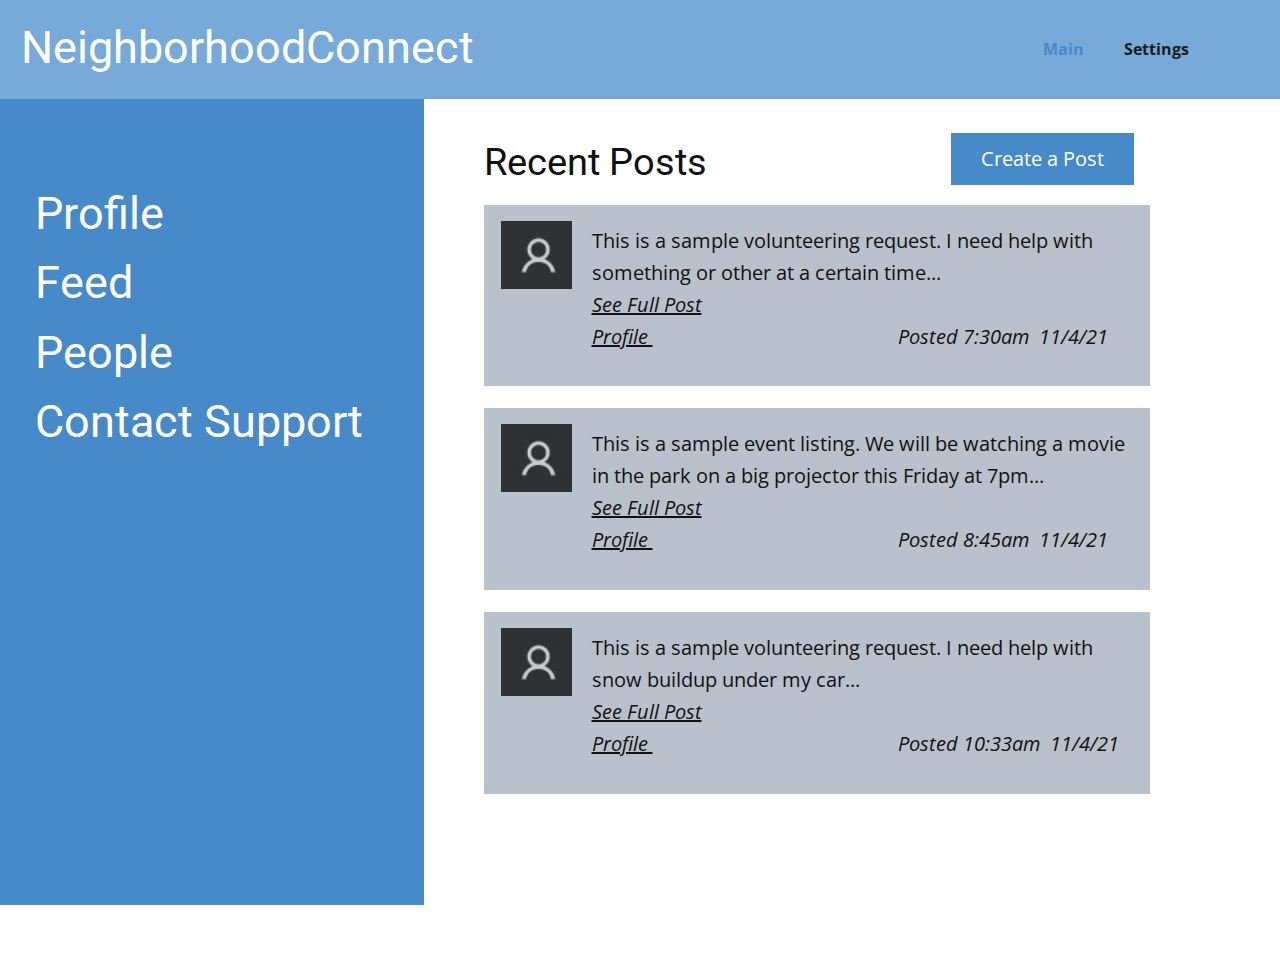
<file: Main.html>
<!DOCTYPE html>
<html style="font-size: 20px;">
  <head>
    <meta name="viewport" content="width=device-width, initial-scale=1.0">
    <meta charset="utf-8">
    <meta name="keywords" content="NeighborhoodConnect">
    <meta name="description" content="">
    <meta name="page_type" content="np-template-header-footer-from-plugin">
    <title>Main</title>
    <link rel="stylesheet" href="nicepage.css" media="screen">
<link rel="stylesheet" href="Main.css" media="screen">
    <script class="u-script" type="text/javascript" src="jquery.js" defer=""></script>
    <script class="u-script" type="text/javascript" src="nicepage.js" defer=""></script>
    <meta name="generator" content="Nicepage 3.29.1, nicepage.com">
    <link id="u-theme-google-font" rel="stylesheet" href="https://fonts.googleapis.com/css?family=Roboto:100,100i,300,300i,400,400i,500,500i,700,700i,900,900i|Open+Sans:300,300i,400,400i,600,600i,700,700i,800,800i">
    
    
    <script type="application/ld+json">{
		"@context": "http://schema.org",
		"@type": "Organization",
		"name": ""
}</script>
    <meta name="theme-color" content="#478ac9">
    <meta property="og:title" content="Main">
    <meta property="og:type" content="website">
  </head>
  <body class="u-body"><header class="u-clearfix u-header u-palette-1-light-1 u-header" id="sec-13a4"><div class="u-clearfix u-sheet u-sheet-1">
        <nav class="u-menu u-menu-dropdown u-offcanvas u-menu-1" data-position="">
          <div class="menu-collapse" style="font-size: 0.8rem; letter-spacing: 0px; font-weight: 700;">
            <a class="u-button-style u-custom-border u-custom-border-color u-custom-left-right-menu-spacing u-custom-padding-bottom u-custom-text-active-color u-custom-text-color u-custom-top-bottom-menu-spacing u-nav-link u-text-active-palette-1-base u-text-hover-palette-2-base" href="#">
              <svg><use xmlns:xlink="http://www.w3.org/1999/xlink" xlink:href="#menu-hamburger"></use></svg>
              <svg version="1.1" xmlns="http://www.w3.org/2000/svg" xmlns:xlink="http://www.w3.org/1999/xlink"><defs><symbol id="menu-hamburger" viewBox="0 0 16 16" style="width: 16px; height: 16px;"><rect y="1" width="16" height="2"></rect><rect y="7" width="16" height="2"></rect><rect y="13" width="16" height="2"></rect>
</symbol>
</defs></svg>
            </a>
          </div>
          <div class="u-custom-menu u-nav-container">
            <ul class="u-nav u-spacing-20 u-unstyled u-nav-1"><li class="u-nav-item"><a class="u-button-style u-nav-link u-text-active-palette-1-base u-text-grey-90 u-text-hover-palette-2-base" href="Main.html" style="padding: 10px;">Main</a>
</li><li class="u-nav-item"><a class="u-button-style u-nav-link u-text-active-palette-1-base u-text-grey-90 u-text-hover-palette-2-base" href="Settings.html" style="padding: 10px;">Settings</a>
</li></ul>
          </div>
          <div class="u-custom-menu u-nav-container-collapse">
            <div class="u-black u-container-style u-inner-container-layout u-opacity u-opacity-95 u-sidenav">
              <div class="u-inner-container-layout u-sidenav-overflow">
                <div class="u-menu-close"></div>
                <ul class="u-align-center u-nav u-popupmenu-items u-unstyled u-nav-2"><li class="u-nav-item"><a class="u-button-style u-nav-link" href="Main.html" style="padding: 10px;">Main</a>
</li><li class="u-nav-item"><a class="u-button-style u-nav-link" href="Settings.html" style="padding: 10px;">Settings</a>
</li></ul>
              </div>
            </div>
            <div class="u-black u-menu-overlay u-opacity u-opacity-70"></div>
          </div>
        </nav>
        <h1 class="u-text u-text-default u-text-1">NeighborhoodConnect</h1>
      </div></header>
    <section class="u-align-center u-clearfix u-valign-top u-section-1" id="sec-2c34">
      <div class="u-clearfix u-gutter-0 u-layout-wrap u-layout-wrap-1">
        <div class="u-layout" style="">
          <div class="u-layout-row" style="">
            <div class="u-align-left u-container-style u-layout-cell u-left-cell u-palette-1-base u-size-21 u-size-xs-60 u-layout-cell-1" src="">
              <div class="u-container-layout u-container-layout-1">
                <h2 class="u-text u-text-1">
                  <a class="u-active-none u-border-none u-btn u-button-link u-button-style u-hover-none u-none u-text-body-alt-color u-text-hover-grey-15 u-btn-1" href="Profile.html" data-page-id="47098856">Profile<br>
                  </a>
                </h2>
                <h2 class="u-text u-text-default u-text-2">
                  <a class="u-active-none u-border-none u-btn u-button-link u-button-style u-hover-none u-none u-text-hover-grey-15 u-text-white u-btn-2" href="Main.html" data-page-id="34927074">Feed</a>
                </h2>
                <h2 class="u-text u-text-default u-text-3">
                  <a class="u-active-none u-border-none u-btn u-button-link u-button-style u-hover-none u-none u-text-body-alt-color u-text-hover-grey-15 u-btn-3" href="People.html" data-page-id="94428420">People</a>
                </h2>
                <h2 class="u-text u-text-default u-text-4">
                  <a class="u-active-none u-border-none u-btn u-button-link u-button-style u-hover-none u-none u-text-body-alt-color u-text-hover-grey-15 u-btn-4" href="Contact-Support.html" data-page-id="893416514">Contact Support<br>
                  </a>
                </h2>
              </div>
            </div>
            <div class="u-align-left u-container-style u-layout-cell u-right-cell u-size-39 u-size-xs-60 u-layout-cell-2">
              <div class="u-container-layout u-container-layout-2" src="">
                <a href="Create-a-Post.html" data-page-id="552816588" class="u-btn u-button-style u-btn-5">Create a Post</a>
                <h3 class="u-text u-text-default u-text-5">Recent Posts</h3>
                <div class="u-container-style u-expanded-width u-group u-palette-5-base u-shape-rectangle u-group-1">
                  <div class="u-container-layout u-container-layout-3">
                    <img class="u-image u-image-default u-preserve-proportions u-image-1" src="images/ProfilePicture.jpg" alt="" data-image-width="53" data-image-height="51">
                    <p class="u-text u-text-6">This is a sample volunteering request. I need help with something or other at a certain time...&nbsp;<br><i><u>See Full Post</u></i>
                      <br>
                      <span style="font-style: italic;"><u> Profile </u>&nbsp; &nbsp; &nbsp; &nbsp; &nbsp; &nbsp; &nbsp; &nbsp; &nbsp; &nbsp; &nbsp; &nbsp; &nbsp; &nbsp; &nbsp; &nbsp; &nbsp; &nbsp; &nbsp; &nbsp; &nbsp; &nbsp; &nbsp; &nbsp; &nbsp;Posted 7:30am&nbsp; 11/4/21
                      </span>
                      <br>
                    </p>
                    <a href="Profile.html" data-page-id="47098856" class="u-active-none u-border-none u-btn u-button-style u-hover-none u-none u-text-palette-1-base u-btn-6">&nbsp; &nbsp; &nbsp; &nbsp; &nbsp; &nbsp;&nbsp;</a>
                    <a href="Viewing-Full-Post.html" data-page-id="67702125" class="u-active-none u-border-none u-btn u-button-style u-hover-none u-none u-text-palette-1-base u-btn-7">&nbsp; &nbsp; &nbsp; &nbsp; &nbsp; &nbsp; &nbsp; &nbsp; &nbsp;&nbsp;</a>
                  </div>
                </div>
                <div class="u-container-style u-expanded-width u-group u-palette-5-base u-shape-rectangle u-group-2">
                  <div class="u-container-layout u-container-layout-4">
                    <img class="u-image u-image-default u-preserve-proportions u-image-2" src="images/ProfilePicture.jpg" alt="" data-image-width="53" data-image-height="51">
                    <p class="u-text u-text-7">This is a sample event listing. We will be watching a movie in the park on a big projector this Friday at 7pm...<br><i><u>See Full Post</u></i>
                      <br>
                      <span style="font-style: italic;"><u> Profile </u>&nbsp; &nbsp; &nbsp; &nbsp; &nbsp; &nbsp; &nbsp; &nbsp; &nbsp; &nbsp; &nbsp; &nbsp; &nbsp; &nbsp; &nbsp; &nbsp; &nbsp; &nbsp; &nbsp; &nbsp; &nbsp; &nbsp; &nbsp; &nbsp; &nbsp;Posted 8:45am&nbsp; 11/4/21
                      </span>
                      <br>
                    </p>
                    <a href="Profile.html" data-page-id="47098856" class="u-active-none u-border-none u-btn u-button-style u-hover-none u-none u-text-palette-1-base u-btn-8">&nbsp; &nbsp; &nbsp; &nbsp; &nbsp; &nbsp;&nbsp;</a>
                    <a href="Viewing-Full-Post.html" data-page-id="67702125" class="u-active-none u-border-none u-btn u-button-style u-hover-none u-none u-text-palette-1-base u-btn-9">&nbsp; &nbsp; &nbsp; &nbsp; &nbsp; &nbsp; &nbsp; &nbsp; &nbsp;&nbsp;</a>
                  </div>
                </div>
                <div class="u-container-style u-expanded-width u-group u-palette-5-base u-shape-rectangle u-group-3">
                  <div class="u-container-layout u-container-layout-5">
                    <img class="u-image u-image-default u-preserve-proportions u-image-3" src="images/ProfilePicture.jpg" alt="" data-image-width="53" data-image-height="51">
                    <p class="u-text u-text-8">This is a sample volunteering request. I need help with snow buildup under my car...<br><i><u>See Full Post</u></i>
                      <br>
                      <span style="font-style: italic;"><u> Profile </u>&nbsp; &nbsp; &nbsp; &nbsp; &nbsp; &nbsp; &nbsp; &nbsp; &nbsp; &nbsp; &nbsp; &nbsp; &nbsp; &nbsp; &nbsp; &nbsp; &nbsp; &nbsp; &nbsp; &nbsp; &nbsp; &nbsp; &nbsp; &nbsp; &nbsp;Posted 10:33am&nbsp; 11/4/21
                      </span>
                      <br>
                    </p>
                    <a href="Profile.html" data-page-id="47098856" class="u-active-none u-border-none u-btn u-button-style u-hover-none u-none u-text-palette-1-base u-btn-10">&nbsp; &nbsp; &nbsp; &nbsp; &nbsp; &nbsp;&nbsp;</a>
                    <a href="Viewing-Full-Post.html" data-page-id="67702125" class="u-active-none u-border-none u-btn u-button-style u-hover-none u-none u-text-palette-1-base u-btn-11">&nbsp; &nbsp; &nbsp; &nbsp; &nbsp; &nbsp; &nbsp; &nbsp; &nbsp;&nbsp;</a>
                  </div>
                </div>
              </div>
            </div>
          </div>
        </div>
      </div>
  </body>
</html>
</file>
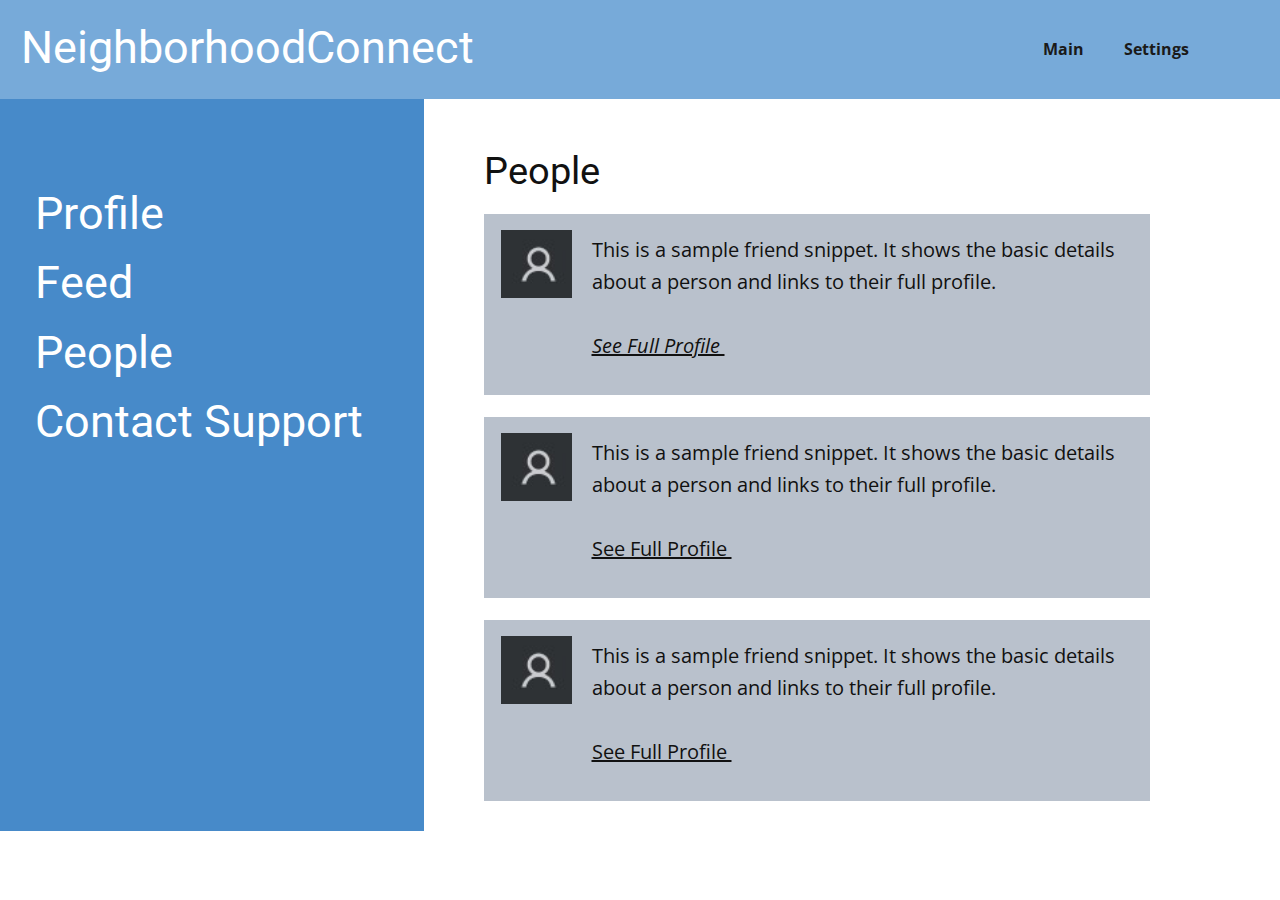
<file: People.html>
<!DOCTYPE html>
<html style="font-size: 20px;">
  <head>
    <meta name="viewport" content="width=device-width, initial-scale=1.0">
    <meta charset="utf-8">
    <meta name="keywords" content="NeighborhoodConnect">
    <meta name="description" content="">
    <meta name="page_type" content="np-template-header-footer-from-plugin">
    <title>People</title>
    <link rel="stylesheet" href="nicepage.css" media="screen">
<link rel="stylesheet" href="People.css" media="screen">
    <script class="u-script" type="text/javascript" src="jquery.js" defer=""></script>
    <script class="u-script" type="text/javascript" src="nicepage.js" defer=""></script>
    <meta name="generator" content="Nicepage 3.29.1, nicepage.com">
    <link id="u-theme-google-font" rel="stylesheet" href="https://fonts.googleapis.com/css?family=Roboto:100,100i,300,300i,400,400i,500,500i,700,700i,900,900i|Open+Sans:300,300i,400,400i,600,600i,700,700i,800,800i">
    
    
    <script type="application/ld+json">{
		"@context": "http://schema.org",
		"@type": "Organization",
		"name": ""
}</script>
    <meta name="theme-color" content="#478ac9">
    <meta property="og:title" content="People">
    <meta property="og:type" content="website">
  </head>
  <body class="u-body"><header class="u-clearfix u-header u-palette-1-light-1 u-header" id="sec-13a4"><div class="u-clearfix u-sheet u-sheet-1">
        <nav class="u-menu u-menu-dropdown u-offcanvas u-menu-1" data-position="">
          <div class="menu-collapse" style="font-size: 0.8rem; letter-spacing: 0px; font-weight: 700;">
            <a class="u-button-style u-custom-border u-custom-border-color u-custom-left-right-menu-spacing u-custom-padding-bottom u-custom-text-active-color u-custom-text-color u-custom-top-bottom-menu-spacing u-nav-link u-text-active-palette-1-base u-text-hover-palette-2-base" href="#">
              <svg><use xmlns:xlink="http://www.w3.org/1999/xlink" xlink:href="#menu-hamburger"></use></svg>
              <svg version="1.1" xmlns="http://www.w3.org/2000/svg" xmlns:xlink="http://www.w3.org/1999/xlink"><defs><symbol id="menu-hamburger" viewBox="0 0 16 16" style="width: 16px; height: 16px;"><rect y="1" width="16" height="2"></rect><rect y="7" width="16" height="2"></rect><rect y="13" width="16" height="2"></rect>
</symbol>
</defs></svg>
            </a>
          </div>
          <div class="u-custom-menu u-nav-container">
            <ul class="u-nav u-spacing-20 u-unstyled u-nav-1"><li class="u-nav-item"><a class="u-button-style u-nav-link u-text-active-palette-1-base u-text-grey-90 u-text-hover-palette-2-base" href="Main.html" style="padding: 10px;">Main</a>
</li><li class="u-nav-item"><a class="u-button-style u-nav-link u-text-active-palette-1-base u-text-grey-90 u-text-hover-palette-2-base" href="Settings.html" style="padding: 10px;">Settings</a>
</li></ul>
          </div>
          <div class="u-custom-menu u-nav-container-collapse">
            <div class="u-black u-container-style u-inner-container-layout u-opacity u-opacity-95 u-sidenav">
              <div class="u-inner-container-layout u-sidenav-overflow">
                <div class="u-menu-close"></div>
                <ul class="u-align-center u-nav u-popupmenu-items u-unstyled u-nav-2"><li class="u-nav-item"><a class="u-button-style u-nav-link" href="Main.html" style="padding: 10px;">Main</a>
</li><li class="u-nav-item"><a class="u-button-style u-nav-link" href="Settings.html" style="padding: 10px;">Settings</a>
</li></ul>
              </div>
            </div>
            <div class="u-black u-menu-overlay u-opacity u-opacity-70"></div>
          </div>
        </nav>
        <h1 class="u-text u-text-default u-text-1">NeighborhoodConnect</h1>
      </div></header>
    <section class="u-align-center u-clearfix u-valign-middle u-section-1" id="sec-2c34">
      <div class="u-clearfix u-gutter-0 u-layout-wrap u-layout-wrap-1">
        <div class="u-layout" style="">
          <div class="u-layout-row" style="">
            <div class="u-align-left u-container-style u-layout-cell u-left-cell u-palette-1-base u-size-21 u-size-xs-60 u-layout-cell-1" src="">
              <div class="u-container-layout u-container-layout-1">
                <h2 class="u-text u-text-1">
                  <a class="u-active-none u-border-none u-btn u-button-link u-button-style u-hover-none u-none u-text-body-alt-color u-text-hover-grey-15 u-btn-1" href="Profile.html" data-page-id="47098856">Profile<br>
                  </a>
                </h2>
                <h2 class="u-text u-text-default u-text-2">
                  <a class="u-active-none u-border-none u-btn u-button-link u-button-style u-hover-none u-none u-text-body-alt-color u-text-hover-grey-15 u-btn-2" href="Main.html" data-page-id="34927074">Feed</a>
                </h2>
                <h2 class="u-text u-text-default u-text-3">
                  <a class="u-active-none u-border-none u-btn u-button-link u-button-style u-hover-none u-none u-text-body-alt-color u-text-hover-grey-15 u-btn-3" href="People.html" data-page-id="94428420">People</a>
                </h2>
                <h2 class="u-text u-text-default u-text-4">
                  <a class="u-active-none u-border-none u-btn u-button-link u-button-style u-hover-none u-none u-text-body-alt-color u-text-hover-grey-15 u-btn-4" href="Contact-Support.html" data-page-id="893416514">Contact Support<br>
                  </a>
                </h2>
              </div>
            </div>
            <div class="u-align-left u-container-style u-layout-cell u-right-cell u-size-39 u-size-xs-60 u-layout-cell-2">
              <div class="u-container-layout u-container-layout-2" src="">
                <h3 class="u-text u-text-default u-text-5">People</h3>
                <div class="u-container-style u-expanded-width u-group u-palette-5-base u-shape-rectangle u-group-1">
                  <div class="u-container-layout u-container-layout-3">
                    <img class="u-image u-image-default u-preserve-proportions u-image-1" src="images/ProfilePicture.jpg" alt="" data-image-width="53" data-image-height="51">
                    <p class="u-text u-text-6">This is a sample friend snippet. It shows the basic details about a person and links to their full profile.<br>
                      <br>
                      <span style="font-style: italic;"><u> See Full Profile </u>&nbsp; &nbsp; &nbsp; &nbsp; &nbsp; &nbsp; &nbsp; &nbsp; &nbsp; &nbsp; &nbsp; &nbsp; &nbsp; &nbsp; &nbsp; &nbsp; &nbsp; &nbsp; &nbsp; &nbsp; &nbsp; &nbsp; &nbsp; &nbsp;&nbsp;
                      </span>
                      <br>
                    </p>
                  </div>
                </div>
                <div class="u-container-style u-expanded-width u-group u-palette-5-base u-shape-rectangle u-group-2">
                  <div class="u-container-layout u-container-layout-4">
                    <img class="u-image u-image-default u-preserve-proportions u-image-2" src="images/ProfilePicture.jpg" alt="" data-image-width="53" data-image-height="51">
                    <p class="u-text u-text-7"> This is a sample friend snippet. It shows the basic details about a person and links to their full profile.<br>
                      <br><u> See Full Profile </u>&nbsp; &nbsp;<br>
                    </p>
                  </div>
                </div>
                <div class="u-container-style u-expanded-width u-group u-palette-5-base u-shape-rectangle u-group-3">
                  <div class="u-container-layout u-container-layout-5">
                    <img class="u-image u-image-default u-preserve-proportions u-image-3" src="images/ProfilePicture.jpg" alt="" data-image-width="53" data-image-height="51">
                    <p class="u-text u-text-8"> This is a sample friend snippet. It shows the basic details about a person and links to their full profile.<br>
                      <br><u> See Full Profile </u>&nbsp; &nbsp;<br>
                    </p>
                  </div>
                </div>
              </div>
            </div>
          </div>
        </div>
      </div>
  </body>
</html>
</file>
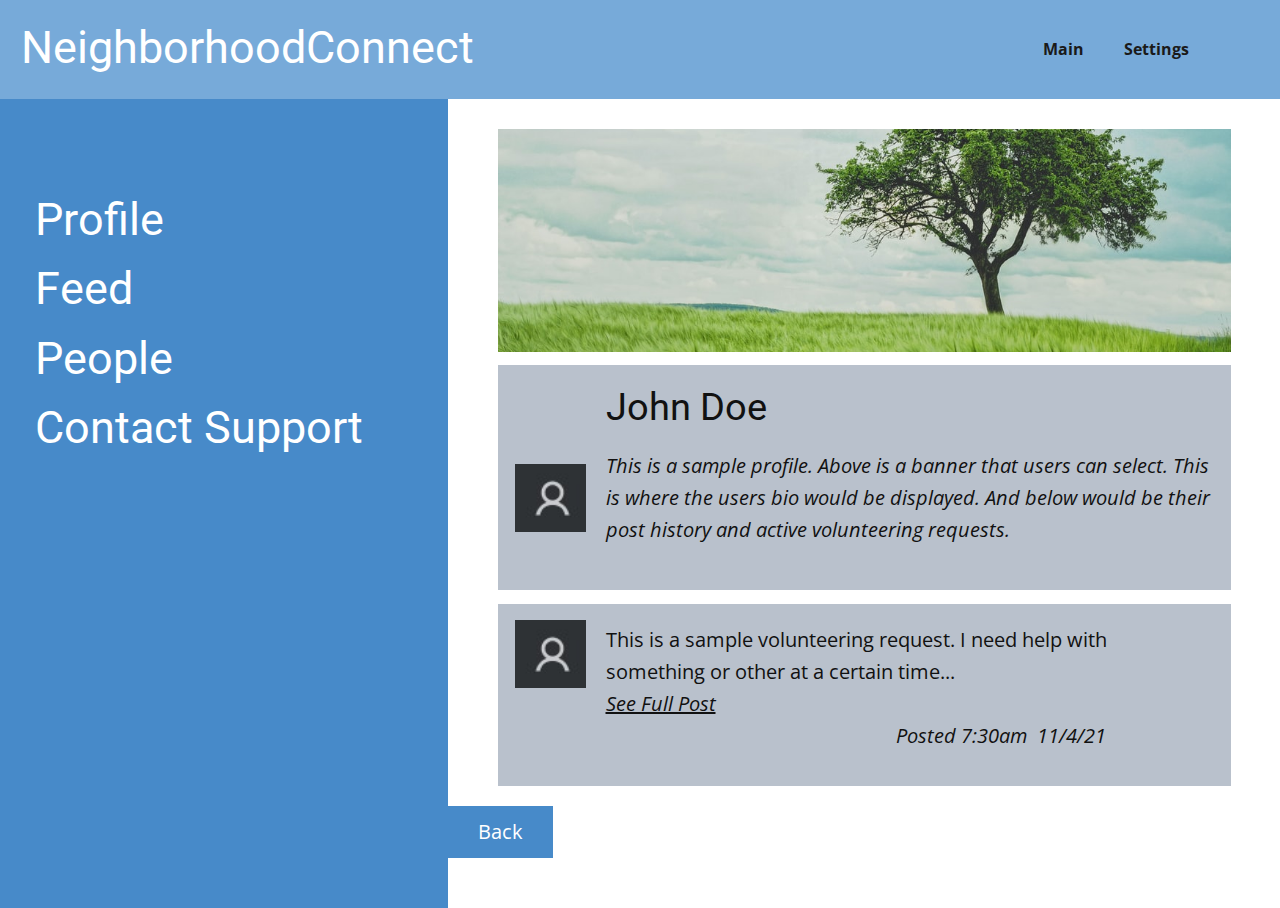
<file: Profile.html>
<!DOCTYPE html>
<html style="font-size: 20px;">
  <head>
    <meta name="viewport" content="width=device-width, initial-scale=1.0">
    <meta charset="utf-8">
    <meta name="keywords" content="NeighborhoodConnect">
    <meta name="description" content="">
    <meta name="page_type" content="np-template-header-footer-from-plugin">
    <title>Profile</title>
    <link rel="stylesheet" href="nicepage.css" media="screen">
<link rel="stylesheet" href="Profile.css" media="screen">
    <script class="u-script" type="text/javascript" src="jquery.js" defer=""></script>
    <script class="u-script" type="text/javascript" src="nicepage.js" defer=""></script>
    <meta name="generator" content="Nicepage 3.29.1, nicepage.com">
    <link id="u-theme-google-font" rel="stylesheet" href="https://fonts.googleapis.com/css?family=Roboto:100,100i,300,300i,400,400i,500,500i,700,700i,900,900i|Open+Sans:300,300i,400,400i,600,600i,700,700i,800,800i">
    
    
    <script type="application/ld+json">{
		"@context": "http://schema.org",
		"@type": "Organization",
		"name": ""
}</script>
    <meta name="theme-color" content="#478ac9">
    <meta property="og:title" content="Profile">
    <meta property="og:type" content="website">
  </head>
  <body class="u-body"><header class="u-clearfix u-header u-palette-1-light-1 u-header" id="sec-13a4"><div class="u-clearfix u-sheet u-sheet-1">
        <nav class="u-menu u-menu-dropdown u-offcanvas u-menu-1" data-position="">
          <div class="menu-collapse" style="font-size: 0.8rem; letter-spacing: 0px; font-weight: 700;">
            <a class="u-button-style u-custom-border u-custom-border-color u-custom-left-right-menu-spacing u-custom-padding-bottom u-custom-text-active-color u-custom-text-color u-custom-top-bottom-menu-spacing u-nav-link u-text-active-palette-1-base u-text-hover-palette-2-base" href="#">
              <svg><use xmlns:xlink="http://www.w3.org/1999/xlink" xlink:href="#menu-hamburger"></use></svg>
              <svg version="1.1" xmlns="http://www.w3.org/2000/svg" xmlns:xlink="http://www.w3.org/1999/xlink"><defs><symbol id="menu-hamburger" viewBox="0 0 16 16" style="width: 16px; height: 16px;"><rect y="1" width="16" height="2"></rect><rect y="7" width="16" height="2"></rect><rect y="13" width="16" height="2"></rect>
</symbol>
</defs></svg>
            </a>
          </div>
          <div class="u-custom-menu u-nav-container">
            <ul class="u-nav u-spacing-20 u-unstyled u-nav-1"><li class="u-nav-item"><a class="u-button-style u-nav-link u-text-active-palette-1-base u-text-grey-90 u-text-hover-palette-2-base" href="Main.html" style="padding: 10px;">Main</a>
</li><li class="u-nav-item"><a class="u-button-style u-nav-link u-text-active-palette-1-base u-text-grey-90 u-text-hover-palette-2-base" href="Settings.html" style="padding: 10px;">Settings</a>
</li></ul>
          </div>
          <div class="u-custom-menu u-nav-container-collapse">
            <div class="u-black u-container-style u-inner-container-layout u-opacity u-opacity-95 u-sidenav">
              <div class="u-inner-container-layout u-sidenav-overflow">
                <div class="u-menu-close"></div>
                <ul class="u-align-center u-nav u-popupmenu-items u-unstyled u-nav-2"><li class="u-nav-item"><a class="u-button-style u-nav-link" href="Main.html" style="padding: 10px;">Main</a>
</li><li class="u-nav-item"><a class="u-button-style u-nav-link" href="Settings.html" style="padding: 10px;">Settings</a>
</li></ul>
              </div>
            </div>
            <div class="u-black u-menu-overlay u-opacity u-opacity-70"></div>
          </div>
        </nav>
        <h1 class="u-text u-text-default u-text-1">NeighborhoodConnect</h1>
      </div></header>
    <section class="u-align-center u-clearfix u-section-1" id="sec-2c34">
      <div class="u-clearfix u-expanded-width u-gutter-0 u-layout-wrap u-layout-wrap-1">
        <div class="u-layout" style="">
          <div class="u-layout-row" style="">
            <div class="u-align-left u-container-style u-layout-cell u-left-cell u-palette-1-base u-size-21 u-size-xs-60 u-layout-cell-1" src="">
              <div class="u-container-layout u-container-layout-1">
                <h2 class="u-text u-text-1">
                  <a class="u-active-none u-border-none u-btn u-button-link u-button-style u-hover-none u-none u-text-body-alt-color u-text-hover-grey-15 u-btn-1" href="Profile.html" data-page-id="47098856">Profile<br>
                  </a>
                </h2>
                <h2 class="u-text u-text-default u-text-2">
                  <a class="u-active-none u-border-none u-btn u-button-link u-button-style u-hover-none u-none u-text-body-alt-color u-text-hover-grey-15 u-btn-2" href="Main.html" data-page-id="34927074">Feed</a>
                </h2>
                <h2 class="u-text u-text-default u-text-3">
                  <a class="u-active-none u-border-none u-btn u-button-link u-button-style u-hover-none u-none u-text-body-alt-color u-text-hover-grey-15 u-btn-3" href="People.html" data-page-id="94428420">People</a>
                </h2>
                <h2 class="u-text u-text-default u-text-4">
                  <a class="u-active-none u-border-none u-btn u-button-link u-button-style u-hover-none u-none u-text-body-alt-color u-text-hover-grey-15 u-btn-4" href="Contact-Support.html" data-page-id="893416514">Contact Support<br>
                  </a>
                </h2>
              </div>
            </div>
            <div class="u-align-left u-container-style u-layout-cell u-right-cell u-size-39 u-size-xs-60 u-layout-cell-2">
              <div class="u-container-layout u-container-layout-2" src="">
                <img class="u-image u-image-default u-image-1" src="images/profile_banner.jpeg" alt="" data-image-width="1000" data-image-height="662">
                <div class="u-container-style u-group u-palette-5-base u-shape-rectangle u-group-1">
                  <div class="u-container-layout u-container-layout-3">
                    <h3 class="u-text u-text-5">John Doe</h3>
                    <p class="u-text u-text-6">This is a sample profile. Above is a banner that users can select. This is where the users bio would be displayed. And below would be their post history and active volunteering requests.</p>
                    <img class="u-image u-image-default u-preserve-proportions u-image-2" src="images/ProfilePicture.jpg" alt="" data-image-width="53" data-image-height="51">
                  </div>
                </div>
                <div class="u-container-style u-group u-palette-5-base u-shape-rectangle u-group-2">
                  <div class="u-container-layout u-container-layout-4">
                    <img class="u-image u-image-default u-preserve-proportions u-image-3" src="images/ProfilePicture.jpg" alt="" data-image-width="53" data-image-height="51">
                    <p class="u-text u-text-7">This is a sample volunteering request. I need help with something or other at a certain time...&nbsp;<br><i><u>See Full Post</u></i>
                      <br>
                      <span style="font-style: italic;">&nbsp; &nbsp; &nbsp; &nbsp; &nbsp; &nbsp; &nbsp; &nbsp; &nbsp; &nbsp; &nbsp; &nbsp; &nbsp; &nbsp; &nbsp; &nbsp; &nbsp; &nbsp; &nbsp; &nbsp; &nbsp; &nbsp; &nbsp; &nbsp; &nbsp; &nbsp; &nbsp; &nbsp; &nbsp; Posted 7:30am&nbsp; 11/4/21</span>
                      <br>
                    </p>
                    <a href="Viewing-Full-Post.html" data-page-id="67702125" class="u-active-none u-border-none u-btn u-button-style u-hover-none u-none u-text-palette-1-base u-btn-5">&nbsp; &nbsp; &nbsp; &nbsp; &nbsp; &nbsp; &nbsp; &nbsp; &nbsp;&nbsp;</a>
                  </div>
                </div>
                <a href="Main.html" data-page-id="34927074" class="u-btn u-button-style u-btn-6">Back</a>
              </div>
            </div>
          </div>
        </div>
      </div>
  </body>
</html>
</file>
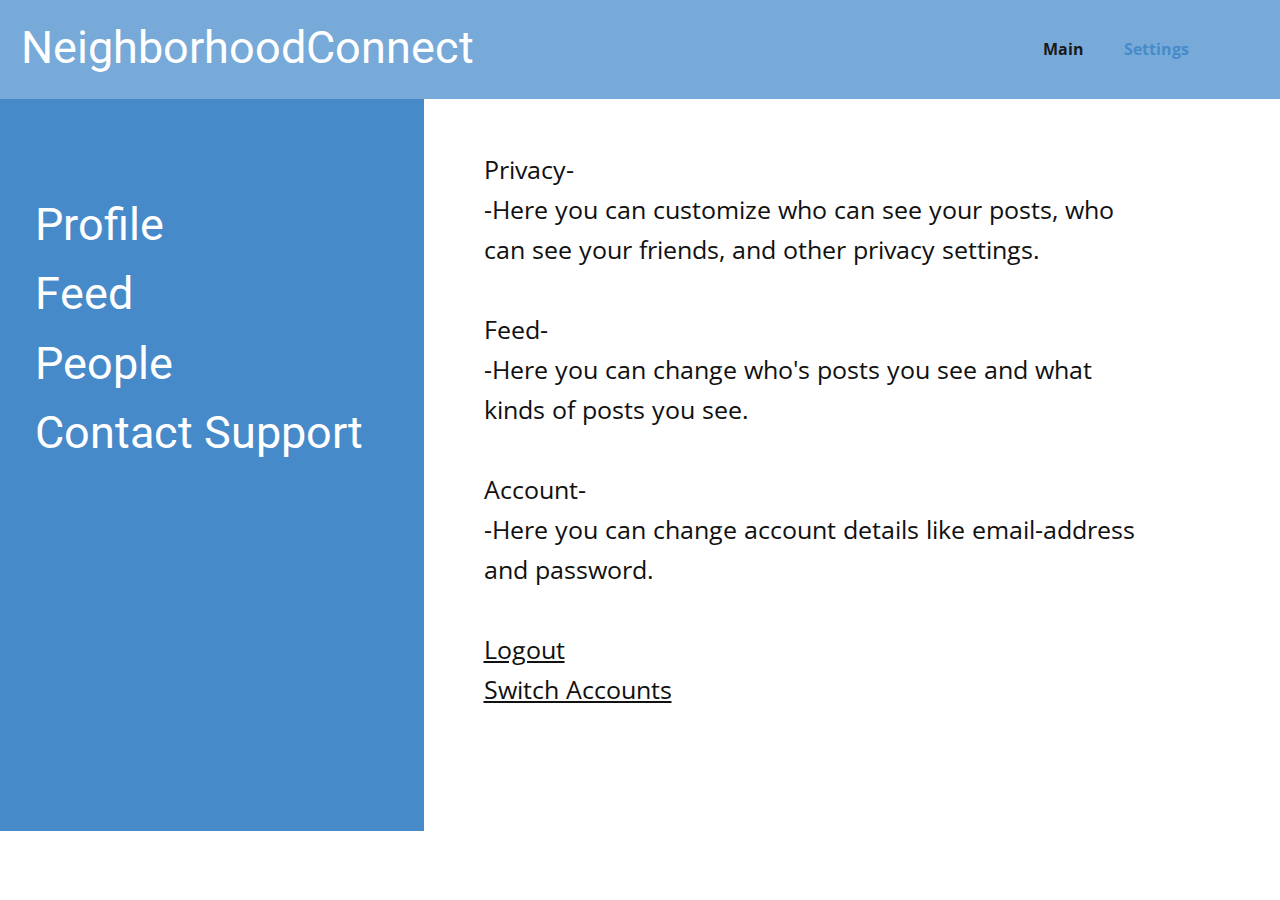
<file: Settings.html>
<!DOCTYPE html>
<html style="font-size: 20px;">
  <head>
    <meta name="viewport" content="width=device-width, initial-scale=1.0">
    <meta charset="utf-8">
    <meta name="keywords" content="NeighborhoodConnect">
    <meta name="description" content="">
    <meta name="page_type" content="np-template-header-footer-from-plugin">
    <title>Settings</title>
    <link rel="stylesheet" href="nicepage.css" media="screen">
<link rel="stylesheet" href="Settings.css" media="screen">
    <script class="u-script" type="text/javascript" src="jquery.js" defer=""></script>
    <script class="u-script" type="text/javascript" src="nicepage.js" defer=""></script>
    <meta name="generator" content="Nicepage 3.29.1, nicepage.com">
    <link id="u-theme-google-font" rel="stylesheet" href="https://fonts.googleapis.com/css?family=Roboto:100,100i,300,300i,400,400i,500,500i,700,700i,900,900i|Open+Sans:300,300i,400,400i,600,600i,700,700i,800,800i">
    
    
    <script type="application/ld+json">{
		"@context": "http://schema.org",
		"@type": "Organization",
		"name": ""
}</script>
    <meta name="theme-color" content="#478ac9">
    <meta property="og:title" content="Settings">
    <meta property="og:type" content="website">
  </head>
  <body class="u-body"><header class="u-clearfix u-header u-palette-1-light-1 u-header" id="sec-13a4"><div class="u-clearfix u-sheet u-sheet-1">
        <nav class="u-menu u-menu-dropdown u-offcanvas u-menu-1" data-position="">
          <div class="menu-collapse" style="font-size: 0.8rem; letter-spacing: 0px; font-weight: 700;">
            <a class="u-button-style u-custom-border u-custom-border-color u-custom-left-right-menu-spacing u-custom-padding-bottom u-custom-text-active-color u-custom-text-color u-custom-top-bottom-menu-spacing u-nav-link u-text-active-palette-1-base u-text-hover-palette-2-base" href="#">
              <svg><use xmlns:xlink="http://www.w3.org/1999/xlink" xlink:href="#menu-hamburger"></use></svg>
              <svg version="1.1" xmlns="http://www.w3.org/2000/svg" xmlns:xlink="http://www.w3.org/1999/xlink"><defs><symbol id="menu-hamburger" viewBox="0 0 16 16" style="width: 16px; height: 16px;"><rect y="1" width="16" height="2"></rect><rect y="7" width="16" height="2"></rect><rect y="13" width="16" height="2"></rect>
</symbol>
</defs></svg>
            </a>
          </div>
          <div class="u-custom-menu u-nav-container">
            <ul class="u-nav u-spacing-20 u-unstyled u-nav-1"><li class="u-nav-item"><a class="u-button-style u-nav-link u-text-active-palette-1-base u-text-grey-90 u-text-hover-palette-2-base" href="Main.html" style="padding: 10px;">Main</a>
</li><li class="u-nav-item"><a class="u-button-style u-nav-link u-text-active-palette-1-base u-text-grey-90 u-text-hover-palette-2-base" href="Settings.html" style="padding: 10px;">Settings</a>
</li></ul>
          </div>
          <div class="u-custom-menu u-nav-container-collapse">
            <div class="u-black u-container-style u-inner-container-layout u-opacity u-opacity-95 u-sidenav">
              <div class="u-inner-container-layout u-sidenav-overflow">
                <div class="u-menu-close"></div>
                <ul class="u-align-center u-nav u-popupmenu-items u-unstyled u-nav-2"><li class="u-nav-item"><a class="u-button-style u-nav-link" href="Main.html" style="padding: 10px;">Main</a>
</li><li class="u-nav-item"><a class="u-button-style u-nav-link" href="Settings.html" style="padding: 10px;">Settings</a>
</li></ul>
              </div>
            </div>
            <div class="u-black u-menu-overlay u-opacity u-opacity-70"></div>
          </div>
        </nav>
        <h1 class="u-text u-text-default u-text-1">NeighborhoodConnect</h1>
      </div></header>
    <section class="u-align-center u-clearfix u-section-1" id="sec-2c34">
      <div class="u-clearfix u-gutter-0 u-layout-wrap u-layout-wrap-1">
        <div class="u-layout" style="">
          <div class="u-layout-row" style="">
            <div class="u-align-left u-container-style u-layout-cell u-left-cell u-palette-1-base u-size-21 u-size-xs-60 u-layout-cell-1" src="">
              <div class="u-container-layout u-container-layout-1">
                <h2 class="u-text u-text-1">
                  <a class="u-active-none u-border-none u-btn u-button-link u-button-style u-hover-none u-none u-text-body-alt-color u-text-hover-grey-15 u-btn-1" href="Profile.html" data-page-id="47098856">Profile<br>
                  </a>
                </h2>
                <h2 class="u-text u-text-default u-text-2">
                  <a class="u-active-none u-border-none u-btn u-button-link u-button-style u-hover-none u-none u-text-body-alt-color u-text-hover-grey-15 u-btn-2" href="Main.html" data-page-id="34927074">Feed</a>
                </h2>
                <h2 class="u-text u-text-default u-text-3">
                  <a class="u-active-none u-border-none u-btn u-button-link u-button-style u-hover-none u-none u-text-body-alt-color u-text-hover-grey-15 u-btn-3" href="People.html" data-page-id="94428420">People</a>
                </h2>
                <h2 class="u-text u-text-default u-text-4">
                  <a class="u-active-none u-border-none u-btn u-button-link u-button-style u-hover-none u-none u-text-body-alt-color u-text-hover-grey-15 u-btn-4" href="Contact-Support.html" data-page-id="893416514">Contact Support<br>
                  </a>
                </h2>
              </div>
            </div>
            <div class="u-align-left u-container-style u-layout-cell u-right-cell u-size-39 u-size-xs-60 u-layout-cell-2">
              <div class="u-container-layout u-container-layout-2" src="">
                <p class="u-text u-text-default u-text-5">
                  <span style="font-size: 1.25rem;"></span>
                </p>
                <p class="u-text u-text-default u-text-6">Privacy-<br>-Here you can customize who can see your posts, who can see your friends, and other privacy settings.<br>
                  <br>Feed-<br>-Here you can change who's posts you see and what kinds of posts you see.<br>
                  <br>Account-<br>-Here you can change account details like email-address and password.<br>
                  <br><u>Logout</u>
                  <br><u>Switch Accounts</u>
                </p>
              </div>
            </div>
          </div>
        </div>
      </div>
  </body>
</html>
</file>
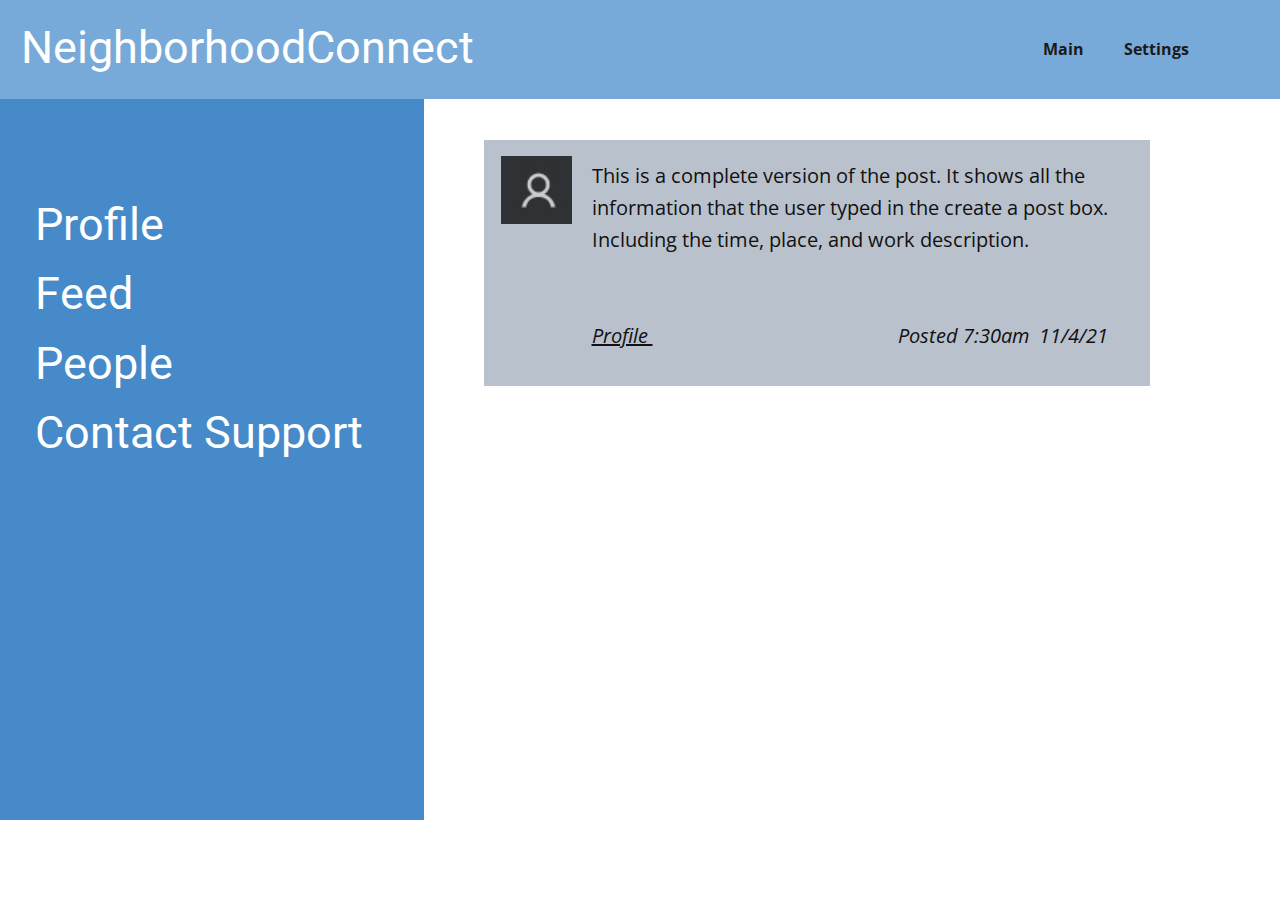
<file: Viewing-Full-Post.html>
<!DOCTYPE html>
<html style="font-size: 20px;">
  <head>
    <meta name="viewport" content="width=device-width, initial-scale=1.0">
    <meta charset="utf-8">
    <meta name="keywords" content="NeighborhoodConnect">
    <meta name="description" content="">
    <meta name="page_type" content="np-template-header-footer-from-plugin">
    <title>Viewing Full Post</title>
    <link rel="stylesheet" href="nicepage.css" media="screen">
<link rel="stylesheet" href="Viewing-Full-Post.css" media="screen">
    <script class="u-script" type="text/javascript" src="jquery.js" defer=""></script>
    <script class="u-script" type="text/javascript" src="nicepage.js" defer=""></script>
    <meta name="generator" content="Nicepage 3.29.1, nicepage.com">
    <link id="u-theme-google-font" rel="stylesheet" href="https://fonts.googleapis.com/css?family=Roboto:100,100i,300,300i,400,400i,500,500i,700,700i,900,900i|Open+Sans:300,300i,400,400i,600,600i,700,700i,800,800i">
    
    
    <script type="application/ld+json">{
		"@context": "http://schema.org",
		"@type": "Organization",
		"name": ""
}</script>
    <meta name="theme-color" content="#478ac9">
    <meta property="og:title" content="Viewing Full Post">
    <meta property="og:type" content="website">
  </head>
  <body class="u-body"><header class="u-clearfix u-header u-palette-1-light-1 u-header" id="sec-13a4"><div class="u-clearfix u-sheet u-sheet-1">
        <nav class="u-menu u-menu-dropdown u-offcanvas u-menu-1" data-position="">
          <div class="menu-collapse" style="font-size: 0.8rem; letter-spacing: 0px; font-weight: 700;">
            <a class="u-button-style u-custom-border u-custom-border-color u-custom-left-right-menu-spacing u-custom-padding-bottom u-custom-text-active-color u-custom-text-color u-custom-top-bottom-menu-spacing u-nav-link u-text-active-palette-1-base u-text-hover-palette-2-base" href="#">
              <svg><use xmlns:xlink="http://www.w3.org/1999/xlink" xlink:href="#menu-hamburger"></use></svg>
              <svg version="1.1" xmlns="http://www.w3.org/2000/svg" xmlns:xlink="http://www.w3.org/1999/xlink"><defs><symbol id="menu-hamburger" viewBox="0 0 16 16" style="width: 16px; height: 16px;"><rect y="1" width="16" height="2"></rect><rect y="7" width="16" height="2"></rect><rect y="13" width="16" height="2"></rect>
</symbol>
</defs></svg>
            </a>
          </div>
          <div class="u-custom-menu u-nav-container">
            <ul class="u-nav u-spacing-20 u-unstyled u-nav-1"><li class="u-nav-item"><a class="u-button-style u-nav-link u-text-active-palette-1-base u-text-grey-90 u-text-hover-palette-2-base" href="Main.html" style="padding: 10px;">Main</a>
</li><li class="u-nav-item"><a class="u-button-style u-nav-link u-text-active-palette-1-base u-text-grey-90 u-text-hover-palette-2-base" href="Settings.html" style="padding: 10px;">Settings</a>
</li></ul>
          </div>
          <div class="u-custom-menu u-nav-container-collapse">
            <div class="u-black u-container-style u-inner-container-layout u-opacity u-opacity-95 u-sidenav">
              <div class="u-inner-container-layout u-sidenav-overflow">
                <div class="u-menu-close"></div>
                <ul class="u-align-center u-nav u-popupmenu-items u-unstyled u-nav-2"><li class="u-nav-item"><a class="u-button-style u-nav-link" href="Main.html" style="padding: 10px;">Main</a>
</li><li class="u-nav-item"><a class="u-button-style u-nav-link" href="Settings.html" style="padding: 10px;">Settings</a>
</li></ul>
              </div>
            </div>
            <div class="u-black u-menu-overlay u-opacity u-opacity-70"></div>
          </div>
        </nav>
        <h1 class="u-text u-text-default u-text-1">NeighborhoodConnect</h1>
      </div></header>
    <section class="u-align-center u-clearfix u-section-1" id="sec-2c34">
      <div class="u-clearfix u-gutter-0 u-layout-wrap u-layout-wrap-1">
        <div class="u-layout" style="">
          <div class="u-layout-row" style="">
            <div class="u-align-left u-container-style u-layout-cell u-left-cell u-palette-1-base u-size-21 u-size-xs-60 u-layout-cell-1" src="">
              <div class="u-container-layout u-container-layout-1">
                <h2 class="u-text u-text-1">
                  <a class="u-active-none u-border-none u-btn u-button-link u-button-style u-hover-none u-none u-text-body-alt-color u-text-hover-grey-15 u-btn-1" href="Profile.html" data-page-id="47098856">Profile<br>
                  </a>
                </h2>
                <h2 class="u-text u-text-default u-text-2">
                  <a class="u-active-none u-border-none u-btn u-button-link u-button-style u-hover-none u-none u-text-body-alt-color u-text-hover-grey-15 u-btn-2" href="Main.html" data-page-id="34927074">Feed</a>
                </h2>
                <h2 class="u-text u-text-default u-text-3">
                  <a class="u-active-none u-border-none u-btn u-button-link u-button-style u-hover-none u-none u-text-body-alt-color u-text-hover-grey-15 u-btn-3" href="People.html" data-page-id="94428420">People</a>
                </h2>
                <h2 class="u-text u-text-default u-text-4">
                  <a class="u-active-none u-border-none u-btn u-button-link u-button-style u-hover-none u-none u-text-body-alt-color u-text-hover-grey-15 u-btn-4" href="Contact-Support.html" data-page-id="893416514">Contact Support<br>
                  </a>
                </h2>
              </div>
            </div>
            <div class="u-align-left u-container-style u-layout-cell u-right-cell u-size-39 u-size-xs-60 u-layout-cell-2">
              <div class="u-container-layout u-container-layout-2" src="">
                <div class="u-align-left u-container-style u-expanded-width u-group u-palette-5-base u-shape-rectangle u-group-1">
                  <div class="u-container-layout u-container-layout-3">
                    <img class="u-image u-image-default u-preserve-proportions u-image-1" src="images/ProfilePicture.jpg" alt="" data-image-width="53" data-image-height="51">
                    <p class="u-text u-text-5">This is a complete version of the post. It shows all the information that the user typed in the create a post box. Including the time, place, and work description.&nbsp;<br>
                      <br>
                      <br>
                      <span style="font-style: italic;"><u> Profile </u>&nbsp; &nbsp; &nbsp; &nbsp; &nbsp; &nbsp; &nbsp; &nbsp; &nbsp; &nbsp; &nbsp; &nbsp; &nbsp; &nbsp; &nbsp; &nbsp; &nbsp; &nbsp; &nbsp; &nbsp; &nbsp; &nbsp; &nbsp; &nbsp; &nbsp;Posted 7:30am&nbsp; 11/4/21
                      </span>
                      <br>
                    </p>
                    <a href="Profile.html" data-page-id="47098856" class="u-active-none u-border-none u-btn u-button-style u-hover-none u-none u-text-palette-1-base u-btn-5">&nbsp; &nbsp; &nbsp; &nbsp; &nbsp; &nbsp;&nbsp;</a>
                  </div>
                </div>
              </div>
            </div>
          </div>
        </div>
      </div>
  </body>
</html>
</file>
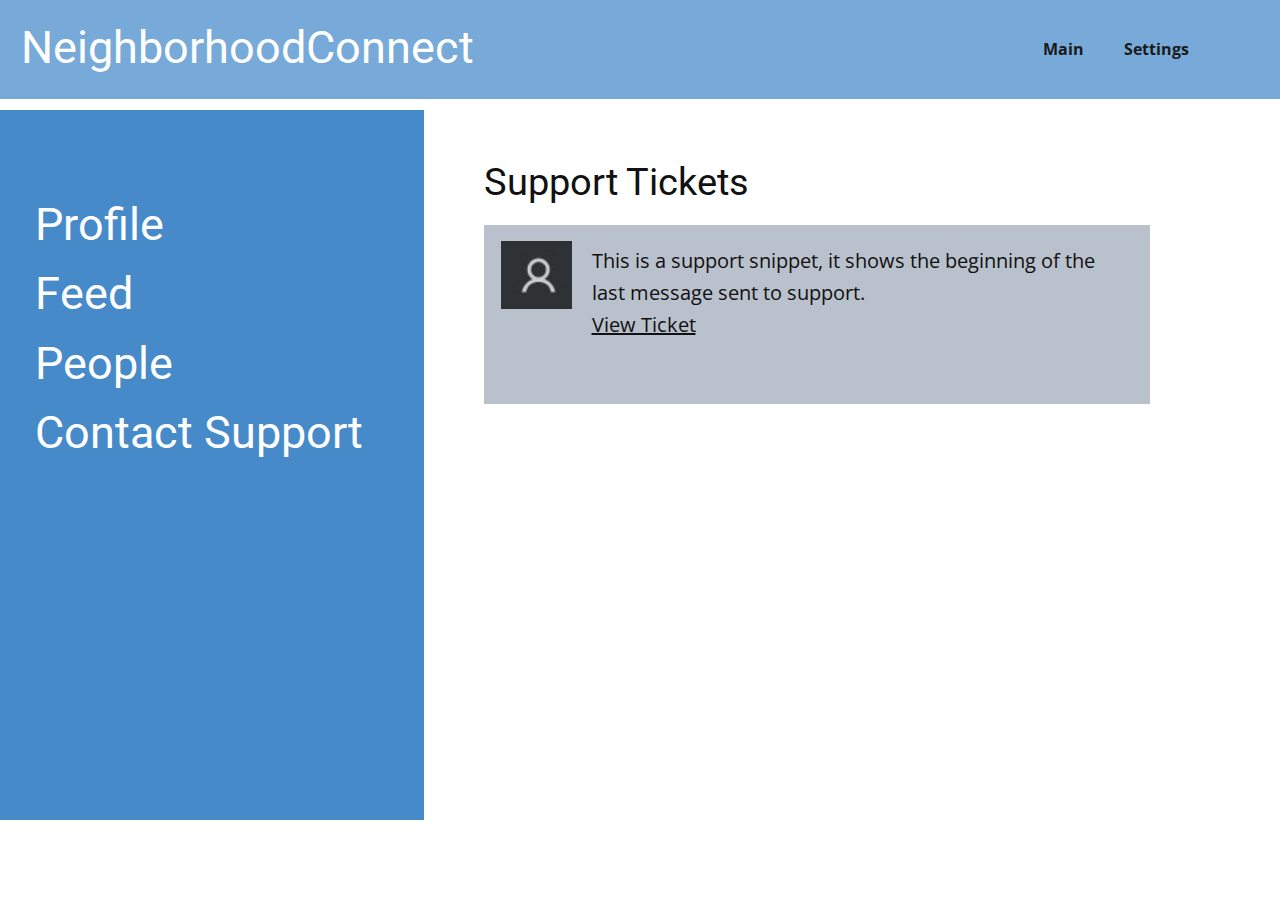
<file: Viewing-Full-Ticket.html>
<!DOCTYPE html>
<html style="font-size: 20px;">
  <head>
    <meta name="viewport" content="width=device-width, initial-scale=1.0">
    <meta charset="utf-8">
    <meta name="keywords" content="NeighborhoodConnect">
    <meta name="description" content="">
    <meta name="page_type" content="np-template-header-footer-from-plugin">
    <title>Viewing Full Ticket</title>
    <link rel="stylesheet" href="nicepage.css" media="screen">
<link rel="stylesheet" href="Viewing-Full-Ticket.css" media="screen">
    <script class="u-script" type="text/javascript" src="jquery.js" defer=""></script>
    <script class="u-script" type="text/javascript" src="nicepage.js" defer=""></script>
    <meta name="generator" content="Nicepage 3.29.1, nicepage.com">
    <link id="u-theme-google-font" rel="stylesheet" href="https://fonts.googleapis.com/css?family=Roboto:100,100i,300,300i,400,400i,500,500i,700,700i,900,900i|Open+Sans:300,300i,400,400i,600,600i,700,700i,800,800i">
    
    
    <script type="application/ld+json">{
		"@context": "http://schema.org",
		"@type": "Organization",
		"name": ""
}</script>
    <meta name="theme-color" content="#478ac9">
    <meta property="og:title" content="Viewing Full Ticket">
    <meta property="og:type" content="website">
  </head>
  <body class="u-body"><header class="u-clearfix u-header u-palette-1-light-1 u-header" id="sec-13a4"><div class="u-clearfix u-sheet u-sheet-1">
        <nav class="u-menu u-menu-dropdown u-offcanvas u-menu-1" data-position="">
          <div class="menu-collapse" style="font-size: 0.8rem; letter-spacing: 0px; font-weight: 700;">
            <a class="u-button-style u-custom-border u-custom-border-color u-custom-left-right-menu-spacing u-custom-padding-bottom u-custom-text-active-color u-custom-text-color u-custom-top-bottom-menu-spacing u-nav-link u-text-active-palette-1-base u-text-hover-palette-2-base" href="#">
              <svg><use xmlns:xlink="http://www.w3.org/1999/xlink" xlink:href="#menu-hamburger"></use></svg>
              <svg version="1.1" xmlns="http://www.w3.org/2000/svg" xmlns:xlink="http://www.w3.org/1999/xlink"><defs><symbol id="menu-hamburger" viewBox="0 0 16 16" style="width: 16px; height: 16px;"><rect y="1" width="16" height="2"></rect><rect y="7" width="16" height="2"></rect><rect y="13" width="16" height="2"></rect>
</symbol>
</defs></svg>
            </a>
          </div>
          <div class="u-custom-menu u-nav-container">
            <ul class="u-nav u-spacing-20 u-unstyled u-nav-1"><li class="u-nav-item"><a class="u-button-style u-nav-link u-text-active-palette-1-base u-text-grey-90 u-text-hover-palette-2-base" href="Main.html" style="padding: 10px;">Main</a>
</li><li class="u-nav-item"><a class="u-button-style u-nav-link u-text-active-palette-1-base u-text-grey-90 u-text-hover-palette-2-base" href="Settings.html" style="padding: 10px;">Settings</a>
</li></ul>
          </div>
          <div class="u-custom-menu u-nav-container-collapse">
            <div class="u-black u-container-style u-inner-container-layout u-opacity u-opacity-95 u-sidenav">
              <div class="u-inner-container-layout u-sidenav-overflow">
                <div class="u-menu-close"></div>
                <ul class="u-align-center u-nav u-popupmenu-items u-unstyled u-nav-2"><li class="u-nav-item"><a class="u-button-style u-nav-link" href="Main.html" style="padding: 10px;">Main</a>
</li><li class="u-nav-item"><a class="u-button-style u-nav-link" href="Settings.html" style="padding: 10px;">Settings</a>
</li></ul>
              </div>
            </div>
            <div class="u-black u-menu-overlay u-opacity u-opacity-70"></div>
          </div>
        </nav>
        <h1 class="u-text u-text-default u-text-1">NeighborhoodConnect</h1>
      </div></header>
    <section class="u-align-center u-clearfix u-valign-middle u-section-1" id="sec-2c34">
      <div class="u-clearfix u-gutter-0 u-layout-wrap u-layout-wrap-1">
        <div class="u-layout" style="">
          <div class="u-layout-row" style="">
            <div class="u-align-left u-container-style u-layout-cell u-left-cell u-palette-1-base u-size-21 u-size-xs-60 u-layout-cell-1" src="">
              <div class="u-container-layout u-container-layout-1">
                <h2 class="u-text u-text-1">
                  <a class="u-active-none u-border-none u-btn u-button-link u-button-style u-hover-none u-none u-text-body-alt-color u-text-hover-grey-15 u-btn-1" href="Profile.html" data-page-id="47098856">Profile<br>
                  </a>
                </h2>
                <h2 class="u-text u-text-default u-text-2">
                  <a class="u-active-none u-border-none u-btn u-button-link u-button-style u-hover-none u-none u-text-body-alt-color u-text-hover-grey-15 u-btn-2" href="Main.html" data-page-id="34927074">Feed</a>
                </h2>
                <h2 class="u-text u-text-default u-text-3">
                  <a class="u-active-none u-border-none u-btn u-button-link u-button-style u-hover-none u-none u-text-body-alt-color u-text-hover-grey-15 u-btn-3" href="People.html" data-page-id="94428420">People</a>
                </h2>
                <h2 class="u-text u-text-default u-text-4">
                  <a class="u-active-none u-border-none u-btn u-button-link u-button-style u-hover-none u-none u-text-body-alt-color u-text-hover-grey-15 u-btn-4" href="Contact-Support.html" data-page-id="893416514">Contact Support<br>
                  </a>
                </h2>
              </div>
            </div>
            <div class="u-align-left u-container-style u-layout-cell u-right-cell u-size-39 u-size-xs-60 u-layout-cell-2">
              <div class="u-container-layout u-container-layout-2" src="">
                <h3 class="u-text u-text-default u-text-5">Support Tickets</h3>
                <div class="u-container-style u-expanded-width u-group u-palette-5-base u-shape-rectangle u-group-1">
                  <div class="u-container-layout u-container-layout-3">
                    <img class="u-image u-image-default u-preserve-proportions u-image-1" src="images/ProfilePicture.jpg" alt="" data-image-width="53" data-image-height="51">
                    <p class="u-text u-text-6">This is a support snippet, it shows the beginning of the last message sent to support.<br><u>View Ticket</u>
                    </p>
                  </div>
                </div>
              </div>
            </div>
          </div>
        </div>
      </div>
  </body>
</html>
</file>
